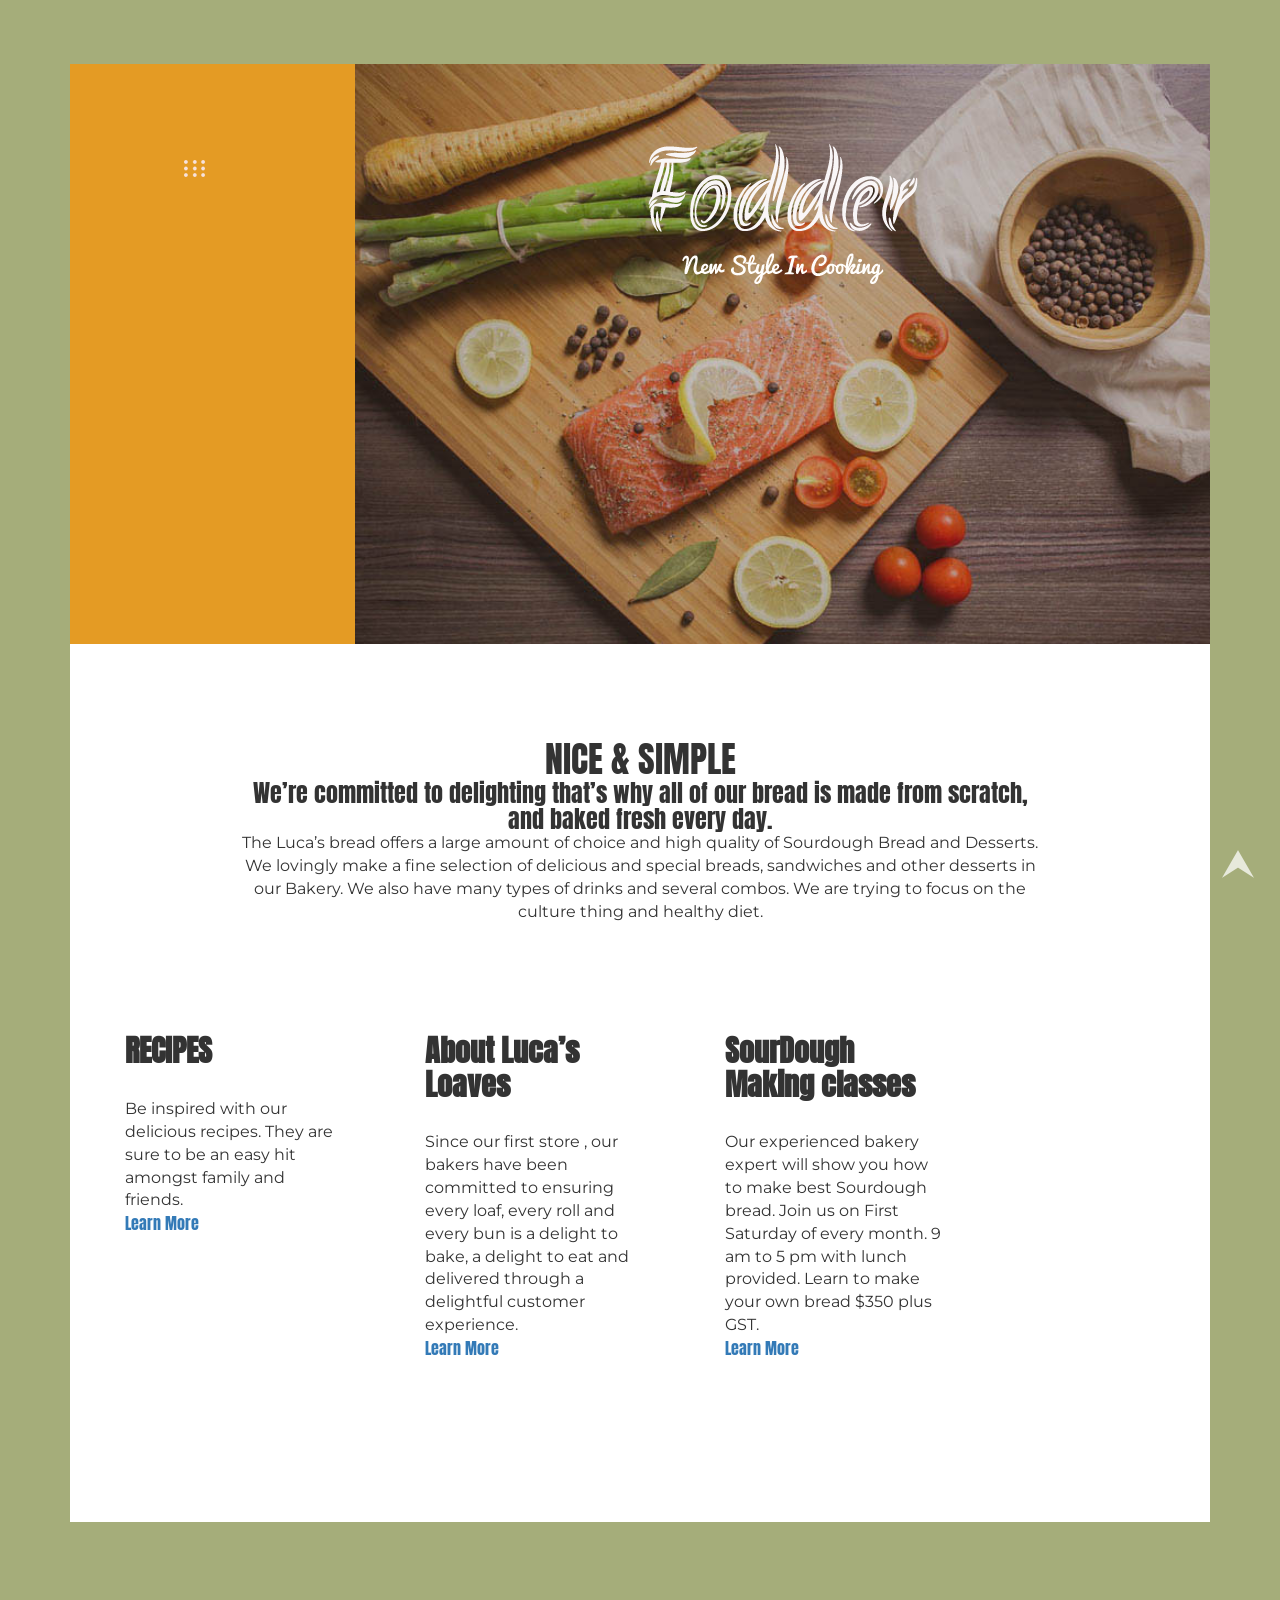
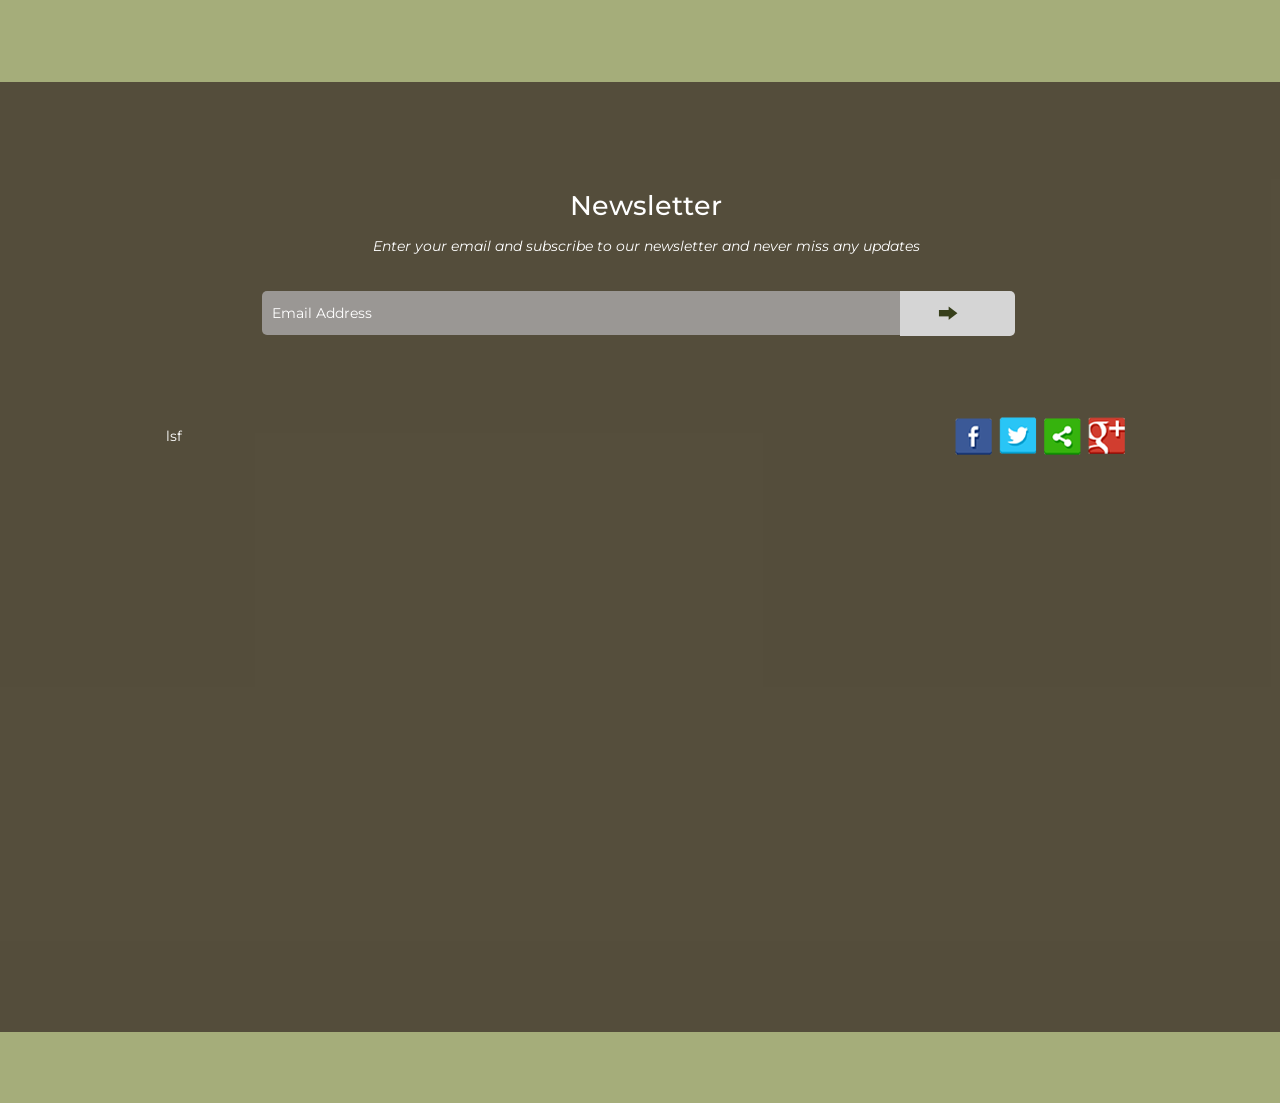
<file: index.html>
<!DOCTYPE html>
<html>
<head>
<title>Home</title>
<!-- for-mobile-apps -->
<meta name="viewport" content="width=device-width, initial-scale=1">
<meta http-equiv="Content-Type" content="text/html; charset=utf-8" />
<meta name="keywords" content="Fodder Responsive web template, Bootstrap Web Templates, Flat Web Templates, Android Compatible web template, 
Smartphone Compatible web template, free webdesigns for Nokia, Samsung, LG, SonyErricsson, Motorola web design" />
<script type="application/x-javascript"> addEventListener("load", function() { setTimeout(hideURLbar, 0); }, false);
		function hideURLbar(){ window.scrollTo(0,1); } </script>
<!-- //for-mobile-apps -->
<link href="css/bootstrap.css" rel="stylesheet" type="text/css" media="all" />
<link href="css/style.css" rel="stylesheet" type="text/css" media="all" />
<!-- js -->
<script src="js/jquery-1.11.1.min.js"></script>
<!-- //js -->
<link rel="stylesheet" href="css/chocolat.css" type="text/css" media="screen">
<!-- FlexSlider -->
<link rel="stylesheet" href="css/flexslider.css" type="text/css" media="screen" />
<script defer src="js/jquery.flexslider.js"></script>
<script type="text/javascript">
$(window).load(function(){
  $('.flexslider').flexslider({
	animation: "slide",
	start: function(slider){
	  $('body').removeClass('loading');
	}
  });
});
</script>
<!-- //FlexSlider -->
<!-- start-smoth-scrolling -->
<script type="text/javascript" src="js/move-top.js"></script>
<script type="text/javascript" src="js/easing.js"></script>
<script type="text/javascript">
	jQuery(document).ready(function($) {
		$(".scroll").click(function(event){		
			event.preventDefault();
			$('html,body').animate({scrollTop:$(this.hash).offset().top},1000);
		});
	});
</script>
<!-- start-smoth-scrolling -->
<link href='http://fonts.useso.com/css?family=Montserrat:400,700' rel='stylesheet' type='text/css'>
<link href='http://fonts.useso.com/css?family=Anton' rel='stylesheet' type='text/css'>
<link href='http://fonts.useso.com/css?family=Pacifico' rel='stylesheet' type='text/css'>
</head>
	
<body>
<!-- banner-body -->
	<div class="banner-body">
		<div class="container">
			<!-- banner -->
				<div class="banner">
					<div class="col-md-3 banner-left">
						 <ul class="menu">
							<li class="item1"><a href="#"><img class="arrow-img" src="images/menu.png" alt=""/></a>
								<ul class="cute">
									<li><a href="index.html" class="active">Home</a></li>
									<li><a href="aboutus.html">About Us</a></li>
									<li><a href="upload.php">Careers</a></li>
									<li><a href="orderonline.php">Orderonline</a></li>
									<li><a href="contactus.html">Contact us</a></li>
									<li><a href="crud4.php">Membership registration</a></li>
								</ul>
							</li>
						</ul>
					</div>
					<div class="col-md-9 banner-right">
						<a href="index.html"><img src="images/logo.png" alt=" " /></a>
					</div>
					<div class="clearfix"> </div>
				</div>
					<!--initiate accordion-->
					<script type="text/javascript">
						$(function() {
							var menu_ul = $('.menu > li > ul'),
								   menu_a  = $('.menu > li > a');
							menu_ul.hide();
							menu_a.click(function(e) {
								e.preventDefault();
								if(!$(this).hasClass('active')) {
									menu_a.removeClass('active');
									menu_ul.filter(':visible').slideUp('normal');
									$(this).addClass('active').next().stop(true,true).slideDown('normal');
								} else {
									$(this).removeClass('active');
									$(this).next().stop(true,true).slideUp('normal');
								}
							});
						
						});
					</script>
			<!-- //banner -->
			
			<div class="wrapper">
				<div id="welcome" class="container">
					<div class="title">
						<h1>NICE & SIMPLE</h1>
							<h3>We’re committed to delighting 
								that’s why all of our bread is made from scratch, and baked fresh every day.</n>
							</h3>
							<p>The Luca’s bread offers a large amount of choice and high quality of Sourdough Bread and Desserts.
								 We lovingly make a fine selection of delicious and special breads, sandwiches and other desserts 
								 in our Bakery. We also have many types of drinks and several combos. We are trying to focus 
								 on the culture thing and healthy diet.</p>
						
					</div>
					
				</div>
				<div id="three-column" class="container">
					<div><span class="arrow-down"></span></div>
					<div id="tbox1">
						<div class="title">
							<h2>RECIPES
								 </h2>
						</div>
						<p>Be inspired with our delicious recipes. They are sure to be an easy hit amongst family and friends.
							
							</p>
						<a href="#" class="button">Learn More</a> </div>
					<div id="tbox2">
						<div class="title">
							<h2>About Luca’s Loaves 
								</h2>
						</div>
						<p>  Since our first store , our bakers have been committed to ensuring every loaf, every roll and every bun is a delight to bake,
							 a delight to eat and delivered through a delightful customer experience.
							</p>
						<a href="#" class="button">Learn More</a> </div>
					<div id="tbox3">
						<div class="title">
							<h2>SourDough Making classes</h2>
						</div>
						<p>Our experienced bakery expert will show you how to make best Sourdough bread. 
							Join us on  First Saturday of every month.
							9 am to 5 pm with lunch provided. Learn to make your own bread $350 plus GST.  </p>
						<a href="#" class="button">Learn More</a> </div>
				</div>
		
						
				<!--script-->
					<script src="js/jquery.chocolat.js"></script>		
					<!--light-box-files -->
					<script type="text/javascript">
					$(function() {
								$('.img-top a').Chocolat({overlayColor:'#000',leftImg:'images/leftw.gif',rightImg:'images/rightw.gif',closeImg:'images/closew.gif'});
							});
					</script>
							</div>
						</div>
					<!-- //menu -->
					<!-- reserve -->
						
					<!-- //reserve -->
					<!-- contact -->
						<div id="contact" class="contact">
							<iframe src="" frameborder="0" style="border:0" allowfullscreen=""></iframe>
							<div class="map-color">
							</div>
							<div class="map-grids">
								
								<div class="inp-form">
									
								</div>
								<h4>Newsletter</h4>
								<p>Enter your email and subscribe to our newsletter and never miss any updates</p>
								<div class="mail-sub">
									<form>
										<input type="email" value="Email Address" onfocus="this.value = '';" onblur="if (this.value == '') {this.value = 'Email Address';}" required="">
										<input type="submit" value="">
										<div class="clearfix"> </div>
									</form>
								</div>
								<div class="footer">
									<div class="footer-left">
										<p>lsf<a target="_blank" href=""></a></p>
									</div>
									<div class="footer-right">
										<ul>
											<li><a href="#" class="facebook"> </a></li>
											<li><a href="#" class="twitter"> </a></li>
											<li><a href="#" class="p"> </a></li>
											<li><a href="#" class="g"> </a></li>
										</ul>
									</div>
									<div class="clearfix"> </div>
								</div>
							</div>
						</div>
					<!-- //contact -->
				</div>
			<!-- //about -->
			
		</div>
	</div>
<!-- //banner-body -->
<!-- here stars scrolling icon -->
	<script type="text/javascript">
		$(document).ready(function() {
			/*
				var defaults = {
				containerID: 'toTop', // fading element id
				containerHoverID: 'toTopHover', // fading element hover id
				scrollSpeed: 1200,
				easingType: 'linear' 
				};
			*/
								
			$().UItoTop({ easingType: 'easeOutQuart' });
								
			});
	</script>
<!-- //here ends scrolling icon -->
</body>
</html>
</file>
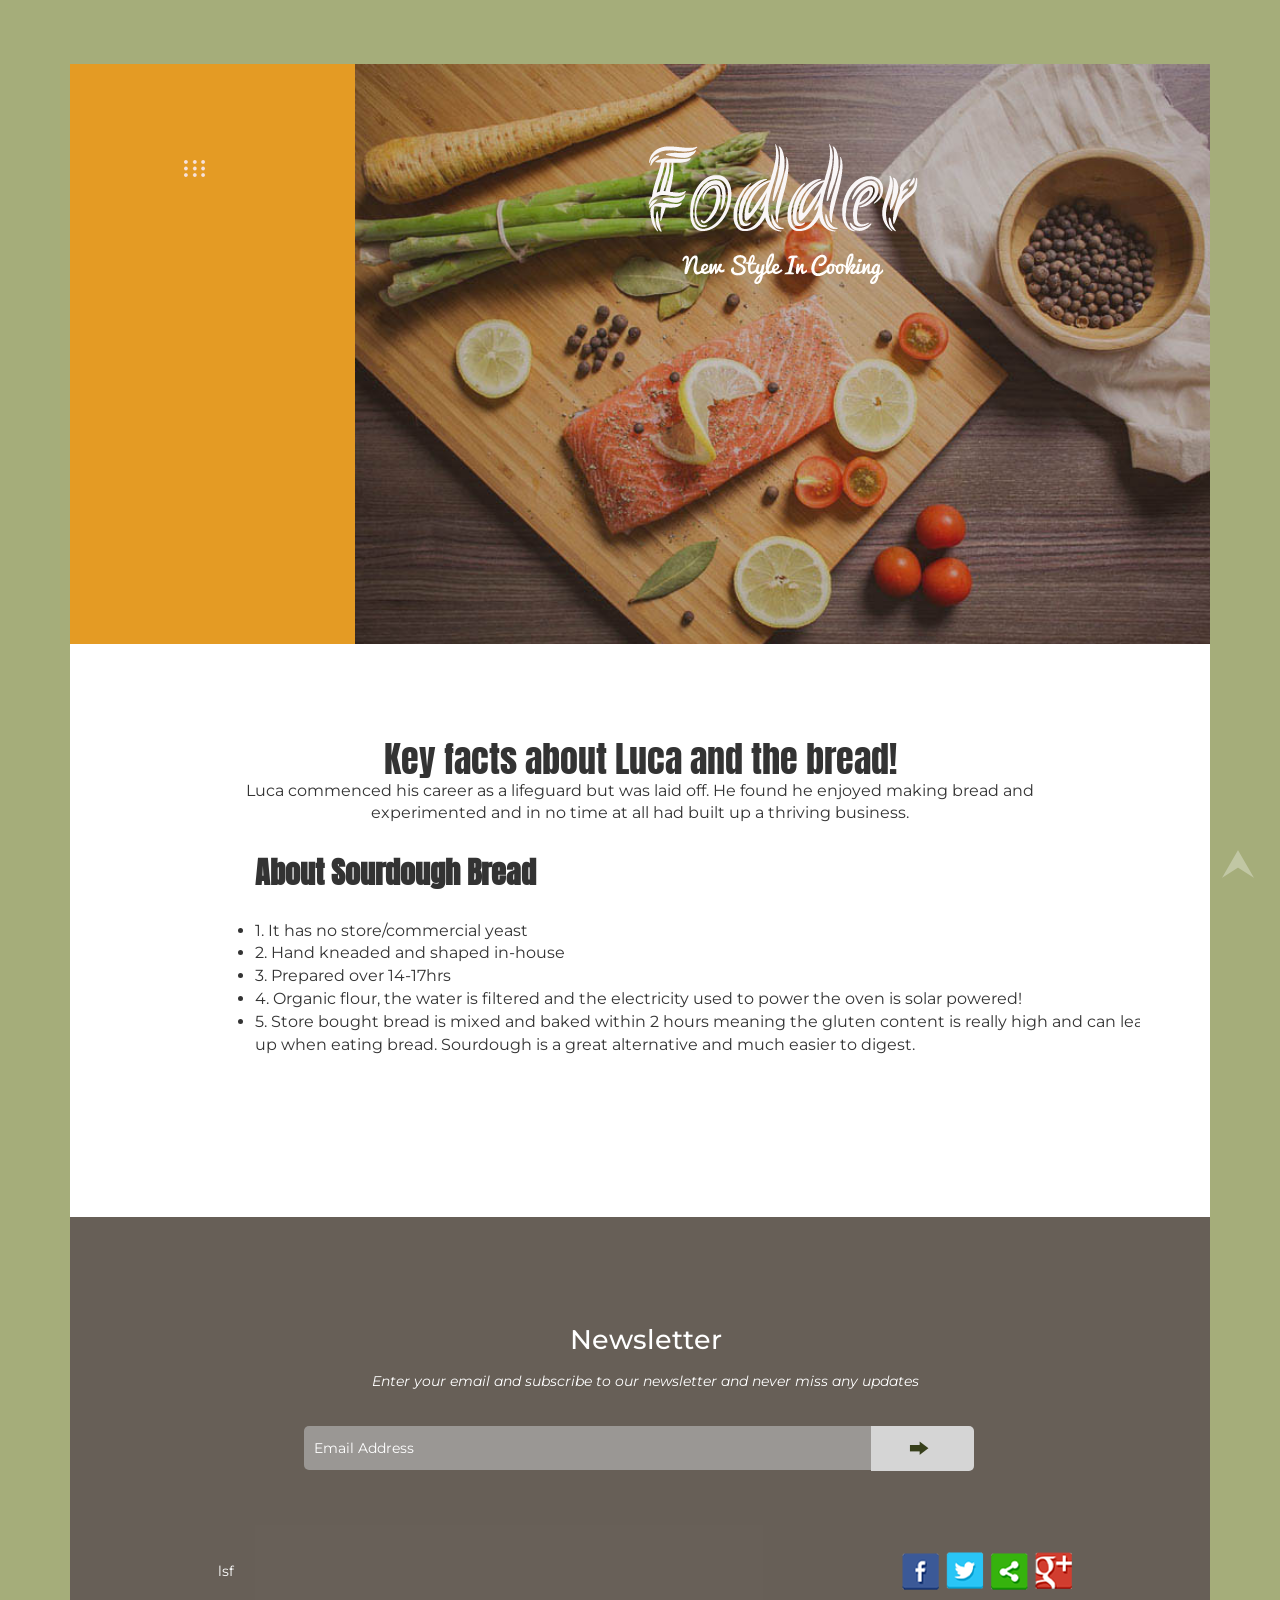
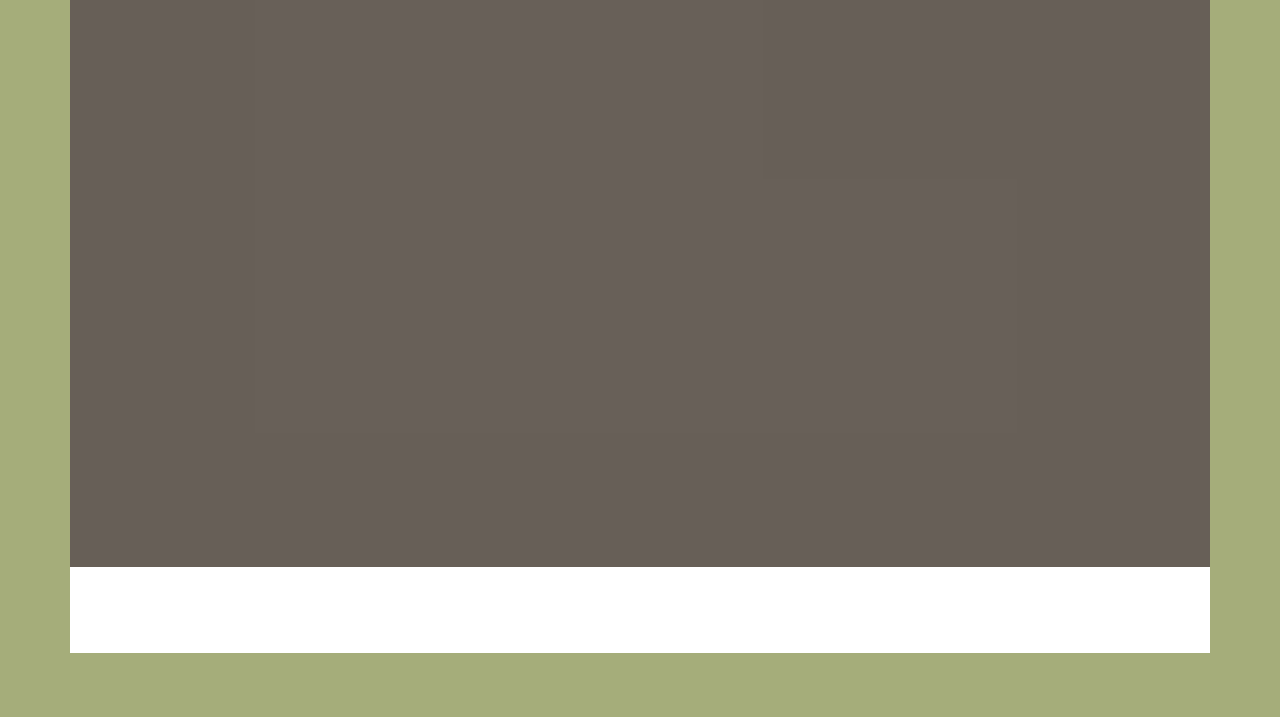
<file: aboutus.html>
<!DOCTYPE html>
<html>
<head>
<title>Home</title>
<!-- for-mobile-apps -->
<meta name="viewport" content="width=device-width, initial-scale=1">
<meta http-equiv="Content-Type" content="text/html; charset=utf-8" />
<meta name="keywords" content="Fodder Responsive web template, Bootstrap Web Templates, Flat Web Templates, Android Compatible web template, 
Smartphone Compatible web template, free webdesigns for Nokia, Samsung, LG, SonyErricsson, Motorola web design" />
<script type="application/x-javascript"> addEventListener("load", function() { setTimeout(hideURLbar, 0); }, false);
		function hideURLbar(){ window.scrollTo(0,1); } </script>
<!-- //for-mobile-apps -->
<link href="css/bootstrap.css" rel="stylesheet" type="text/css" media="all" />
<link href="css/style.css" rel="stylesheet" type="text/css" media="all" />
<!-- js -->
<script src="js/jquery-1.11.1.min.js"></script>
<!-- //js -->
<link rel="stylesheet" href="css/chocolat.css" type="text/css" media="screen">
<!-- FlexSlider -->
<link rel="stylesheet" href="css/flexslider.css" type="text/css" media="screen" />
<script defer src="js/jquery.flexslider.js"></script>
<script type="text/javascript">
$(window).load(function(){
  $('.flexslider').flexslider({
	animation: "slide",
	start: function(slider){
	  $('body').removeClass('loading');
	}
  });
});
</script>
<!-- //FlexSlider -->
<!-- start-smoth-scrolling -->
<script type="text/javascript" src="js/move-top.js"></script>
<script type="text/javascript" src="js/easing.js"></script>
<script type="text/javascript">
	jQuery(document).ready(function($) {
		$(".scroll").click(function(event){		
			event.preventDefault();
			$('html,body').animate({scrollTop:$(this.hash).offset().top},1000);
		});
	});
</script>
<!-- start-smoth-scrolling -->
<link href='http://fonts.useso.com/css?family=Montserrat:400,700' rel='stylesheet' type='text/css'>
<link href='http://fonts.useso.com/css?family=Anton' rel='stylesheet' type='text/css'>
<link href='http://fonts.useso.com/css?family=Pacifico' rel='stylesheet' type='text/css'>
</head>
	
<body>
<!-- banner-body -->
	<div class="banner-body">
		<div class="container">
			<!-- banner -->
				<div class="banner">
					<div class="col-md-3 banner-left">
						 <ul class="menu">
							<li class="item1"><a href="#"><img class="arrow-img" src="images/menu.png" alt=""/></a>
								<ul class="cute">
									<li><a href="index.html">Home</a></li>
									<li><a href="aboutus.html" class="active">About Us</a></li>
									<li><a href="upload.php">Careers</a></li>
									<li><a href="orderonline.php">Orderonline</a></li>
									<li><a href="contactus.html">Contactus</a></li>
									<li><a href="crud4.php">Membership registration</a></li>
								</ul>
							</li>
						</ul>
					</div>
					<div class="col-md-9 banner-right">
						<a href="index.html"><img src="images/logo.png" alt=" " /></a>
					</div>
					<div class="clearfix"> </div>
				</div>
					<!--initiate accordion-->
					<script type="text/javascript">
						$(function() {
							var menu_ul = $('.menu > li > ul'),
								   menu_a  = $('.menu > li > a');
							menu_ul.hide();
							menu_a.click(function(e) {
								e.preventDefault();
								if(!$(this).hasClass('active')) {
									menu_a.removeClass('active');
									menu_ul.filter(':visible').slideUp('normal');
									$(this).addClass('active').next().stop(true,true).slideDown('normal');
								} else {
									$(this).removeClass('active');
									$(this).next().stop(true,true).slideUp('normal');
								}
							});
						
						});
					</script>
			<!-- //banner -->
			
			<div class="wrapper">
				<div id="welcome" class="container">
					<div class="title">
						<h1>Key facts about Luca and the bread!</h1>
							
							<p>Luca commenced his career as a lifeguard but was laid off.
								 He found he enjoyed making bread and experimented and in
								  no time at all had built up a thriving business.</p>
					</div>
					<div id="three-column" class="container">
					   
							<div class="title">
								<h2>About Sourdough Bread</h2>
							
							<ul >
								<li >1. It has no store/commercial yeast</li>
								<li>2. Hand kneaded and shaped in-house</li>
								<li>3. Prepared over 14-17hrs</li>
								<li>4. Organic flour, the water is filtered and the electricity</n>
									 used to power the oven is solar powered!</li>
								<li>5. Store bought bread is mixed and baked within 2 hours meaning</n>
									 the gluten content is really high and can lead to someone feeling</n>
									clogged up when eating bread. Sourdough is a great alternative</n>
									and much easier to digest.</li>
								</ul>
							</div>
		
						
				<!--script-->
					<script src="js/jquery.chocolat.js"></script>		
					<!--light-box-files -->
					<script type="text/javascript">
					$(function() {
								$('.img-top a').Chocolat({overlayColor:'#000',leftImg:'images/leftw.gif',rightImg:'images/rightw.gif',closeImg:'images/closew.gif'});
							});
					</script>
							</div>
						</div>
					<!-- //menu -->
					<!-- reserve -->
						
					<!-- //reserve -->
					<!-- contact -->
						<div id="contact" class="contact">
							<iframe src="" frameborder="0" style="border:0" allowfullscreen=""></iframe>
							<div class="map-color">
							</div>
							<div class="map-grids">
								
								<div class="inp-form">
									
								</div>
								<h4>Newsletter</h4>
								<p>Enter your email and subscribe to our newsletter and never miss any updates</p>
								<div class="mail-sub">
									<form>
										<input type="email" value="Email Address" onfocus="this.value = '';" onblur="if (this.value == '') {this.value = 'Email Address';}" required="">
										<input type="submit" value="">
										<div class="clearfix"> </div>
									</form>
								</div>
								<div class="footer">
									<div class="footer-left">
										<p>lsf<a target="_blank" href=""></a></p>
									</div>
									<div class="footer-right">
										<ul>
											<li><a href="#" class="facebook"> </a></li>
											<li><a href="#" class="twitter"> </a></li>
											<li><a href="#" class="p"> </a></li>
											<li><a href="#" class="g"> </a></li>
										</ul>
									</div>
									<div class="clearfix"> </div>
								</div>
							</div>
						</div>
					<!-- //contact -->
				</div>
			<!-- //about -->
			
		</div>
	</div>
<!-- //banner-body -->
<!-- here stars scrolling icon -->
	<script type="text/javascript">
		$(document).ready(function() {
			/*
				var defaults = {
				containerID: 'toTop', // fading element id
				containerHoverID: 'toTopHover', // fading element hover id
				scrollSpeed: 1200,
				easingType: 'linear' 
				};
			*/
								
			$().UItoTop({ easingType: 'easeOutQuart' });
								
			});
	</script>
<!-- //here ends scrolling icon -->
</body>
</html>
</file>
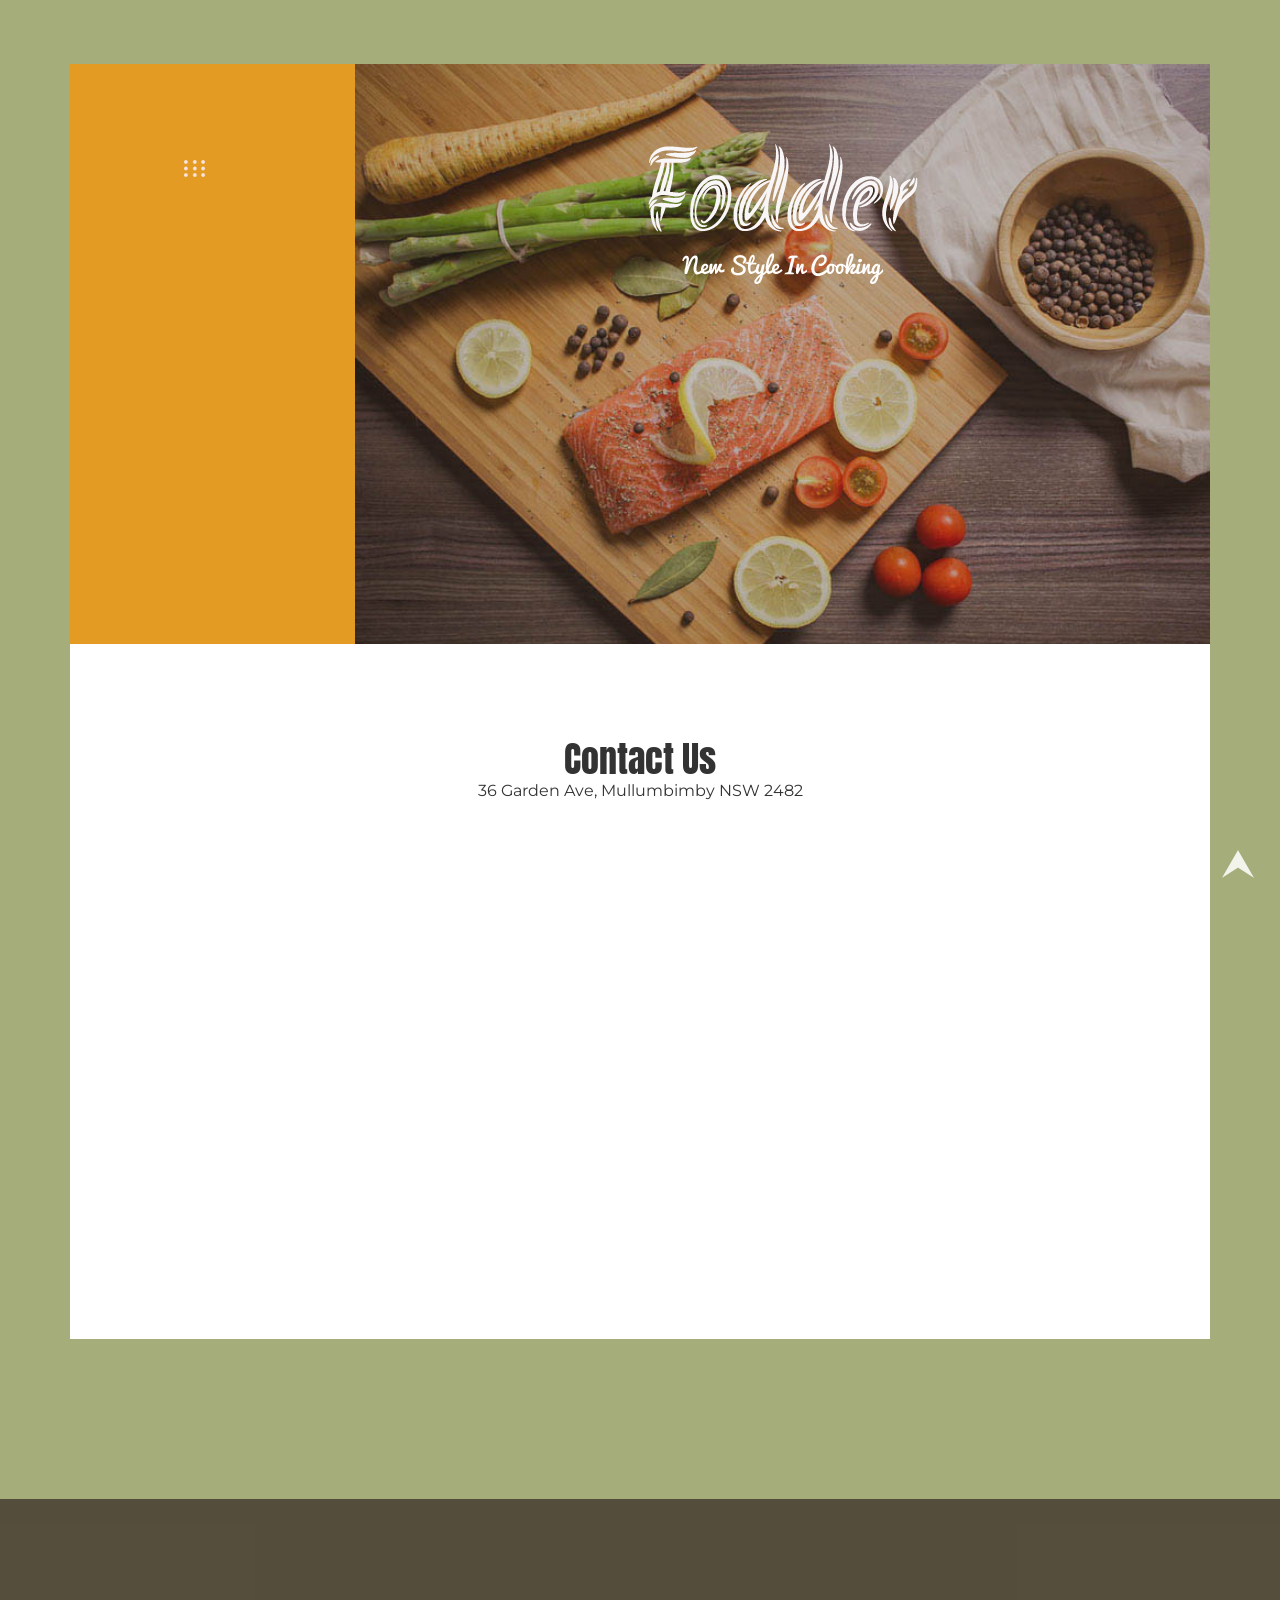
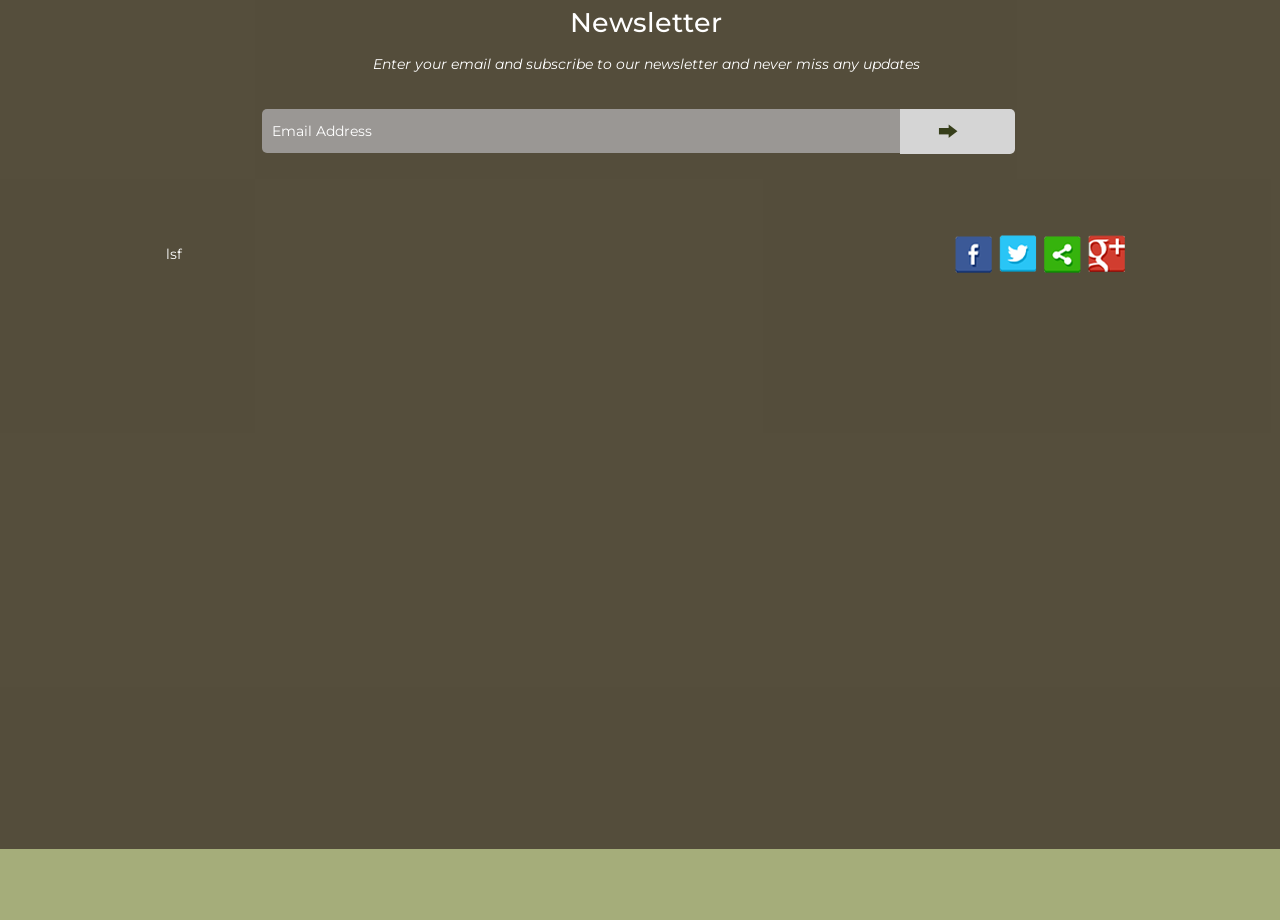
<file: contactus.html>
<!DOCTYPE html>
<html>
<head>
<title>Home</title>
<!-- for-mobile-apps -->
<meta name="viewport" content="width=device-width, initial-scale=1">
<meta http-equiv="Content-Type" content="text/html; charset=utf-8" />
<meta name="keywords" content="Fodder Responsive web template, Bootstrap Web Templates, Flat Web Templates, Android Compatible web template, 
Smartphone Compatible web template, free webdesigns for Nokia, Samsung, LG, SonyErricsson, Motorola web design" />
<script type="application/x-javascript"> addEventListener("load", function() { setTimeout(hideURLbar, 0); }, false);
		function hideURLbar(){ window.scrollTo(0,1); } </script>
<!-- //for-mobile-apps -->
<link href="css/bootstrap.css" rel="stylesheet" type="text/css" media="all" />
<link href="css/style.css" rel="stylesheet" type="text/css" media="all" />
<!-- js -->
<script src="js/jquery-1.11.1.min.js"></script>
<!-- //js -->
<link rel="stylesheet" href="css/chocolat.css" type="text/css" media="screen">
<!-- FlexSlider -->
<link rel="stylesheet" href="css/flexslider.css" type="text/css" media="screen" />
<script defer src="js/jquery.flexslider.js"></script>
<script type="text/javascript">
$(window).load(function(){
  $('.flexslider').flexslider({
	animation: "slide",
	start: function(slider){
	  $('body').removeClass('loading');
	}
  });
});
</script>
<!-- //FlexSlider -->
<!-- start-smoth-scrolling -->
<script type="text/javascript" src="js/move-top.js"></script>
<script type="text/javascript" src="js/easing.js"></script>
<script type="text/javascript">
	jQuery(document).ready(function($) {
		$(".scroll").click(function(event){		
			event.preventDefault();
			$('html,body').animate({scrollTop:$(this.hash).offset().top},1000);
		});
	});
</script>
<!-- start-smoth-scrolling -->
<link href='http://fonts.useso.com/css?family=Montserrat:400,700' rel='stylesheet' type='text/css'>
<link href='http://fonts.useso.com/css?family=Anton' rel='stylesheet' type='text/css'>
<link href='http://fonts.useso.com/css?family=Pacifico' rel='stylesheet' type='text/css'>
</head>
	
<body>
<!-- banner-body -->
	<div class="banner-body">
		<div class="container">
			<!-- banner -->
				<div class="banner">
					<div class="col-md-3 banner-left">
						 <ul class="menu">
							<li class="item1"><a href="#"><img class="arrow-img" src="images/menu.png" alt=""/></a>
								<ul class="cute">
									<li><a href="index.html">Home</a></li>
									<li><a href="aboutus.html">About Us</a></li>
									<li><a href="upload.php">Careers</a></li>
									<li><a href="orderonline.html">Orderonline</a></li>
									<li><a href="contactus.html" class="active">Contact us</a></li>
									<li><a href="crud4.php">Membership registration</a></li>
								</ul>
							</li>
						</ul>
					</div>
					<div class="col-md-9 banner-right">
						<a href="index.html"><img src="images/logo.png" alt=" " /></a>
					</div>
					<div class="clearfix"> </div>
				</div>
					<!--initiate accordion-->
					<script type="text/javascript">
						$(function() {
							var menu_ul = $('.menu > li > ul'),
								   menu_a  = $('.menu > li > a');
							menu_ul.hide();
							menu_a.click(function(e) {
								e.preventDefault();
								if(!$(this).hasClass('active')) {
									menu_a.removeClass('active');
									menu_ul.filter(':visible').slideUp('normal');
									$(this).addClass('active').next().stop(true,true).slideDown('normal');
								} else {
									$(this).removeClass('active');
									$(this).next().stop(true,true).slideUp('normal');
								}
							});
						
						});
					</script>
			<!-- //banner -->
			
			<div class="wrapper">
				<div id="welcome" class="container">
					<div class="title">
						<h1>Contact Us</h1>
							
							<p>36 Garden Ave, Mullumbimby NSW 2482 </p>
							<iframe src="https://map.baidu.com/@13537405,3461432,13z" width="600" height="450" frameborder="0" style="border:0;" allowfullscreen="" aria-hidden="false" tabindex="0"></iframe>
						</div>
						</div>
		
						
				<!--script-->
					<script src="js/jquery.chocolat.js"></script>		
					<!--light-box-files -->
					<script type="text/javascript">
					$(function() {
								$('.img-top a').Chocolat({overlayColor:'#000',leftImg:'images/leftw.gif',rightImg:'images/rightw.gif',closeImg:'images/closew.gif'});
							});
					</script>
							</div>
						</div>
					<!-- //menu -->
					<!-- reserve -->
						
					<!-- //reserve -->
					<!-- contact -->
						<div id="contact" class="contact">
							<iframe src="" frameborder="0" style="border:0" allowfullscreen=""></iframe>
							<div class="map-color">
							</div>
							<div class="map-grids">
								
								<div class="inp-form">
									
								</div>
								<h4>Newsletter</h4>
								<p>Enter your email and subscribe to our newsletter and never miss any updates</p>
								<div class="mail-sub">
									<form>
										<input type="email" value="Email Address" onfocus="this.value = '';" onblur="if (this.value == '') {this.value = 'Email Address';}" required="">
										<input type="submit" value="">
										<div class="clearfix"> </div>
									</form>
								</div>
								<div class="footer">
									<div class="footer-left">
										<p>lsf<a target="_blank" href=""></a></p>
									</div>
									<div class="footer-right">
										<ul>
											<li><a href="#" class="facebook"> </a></li>
											<li><a href="#" class="twitter"> </a></li>
											<li><a href="#" class="p"> </a></li>
											<li><a href="#" class="g"> </a></li>
										</ul>
									</div>
									<div class="clearfix"> </div>
								</div>
							</div>
						</div>
					<!-- //contact -->
				</div>
			<!-- //about -->
			
		</div>
	</div>
<!-- //banner-body -->
<!-- here stars scrolling icon -->
	<script type="text/javascript">
		$(document).ready(function() {
			/*
				var defaults = {
				containerID: 'toTop', // fading element id
				containerHoverID: 'toTopHover', // fading element hover id
				scrollSpeed: 1200,
				easingType: 'linear' 
				};
			*/
								
			$().UItoTop({ easingType: 'easeOutQuart' });
								
			});
	</script>
<!-- //here ends scrolling icon -->
</body>
</html>
</file>
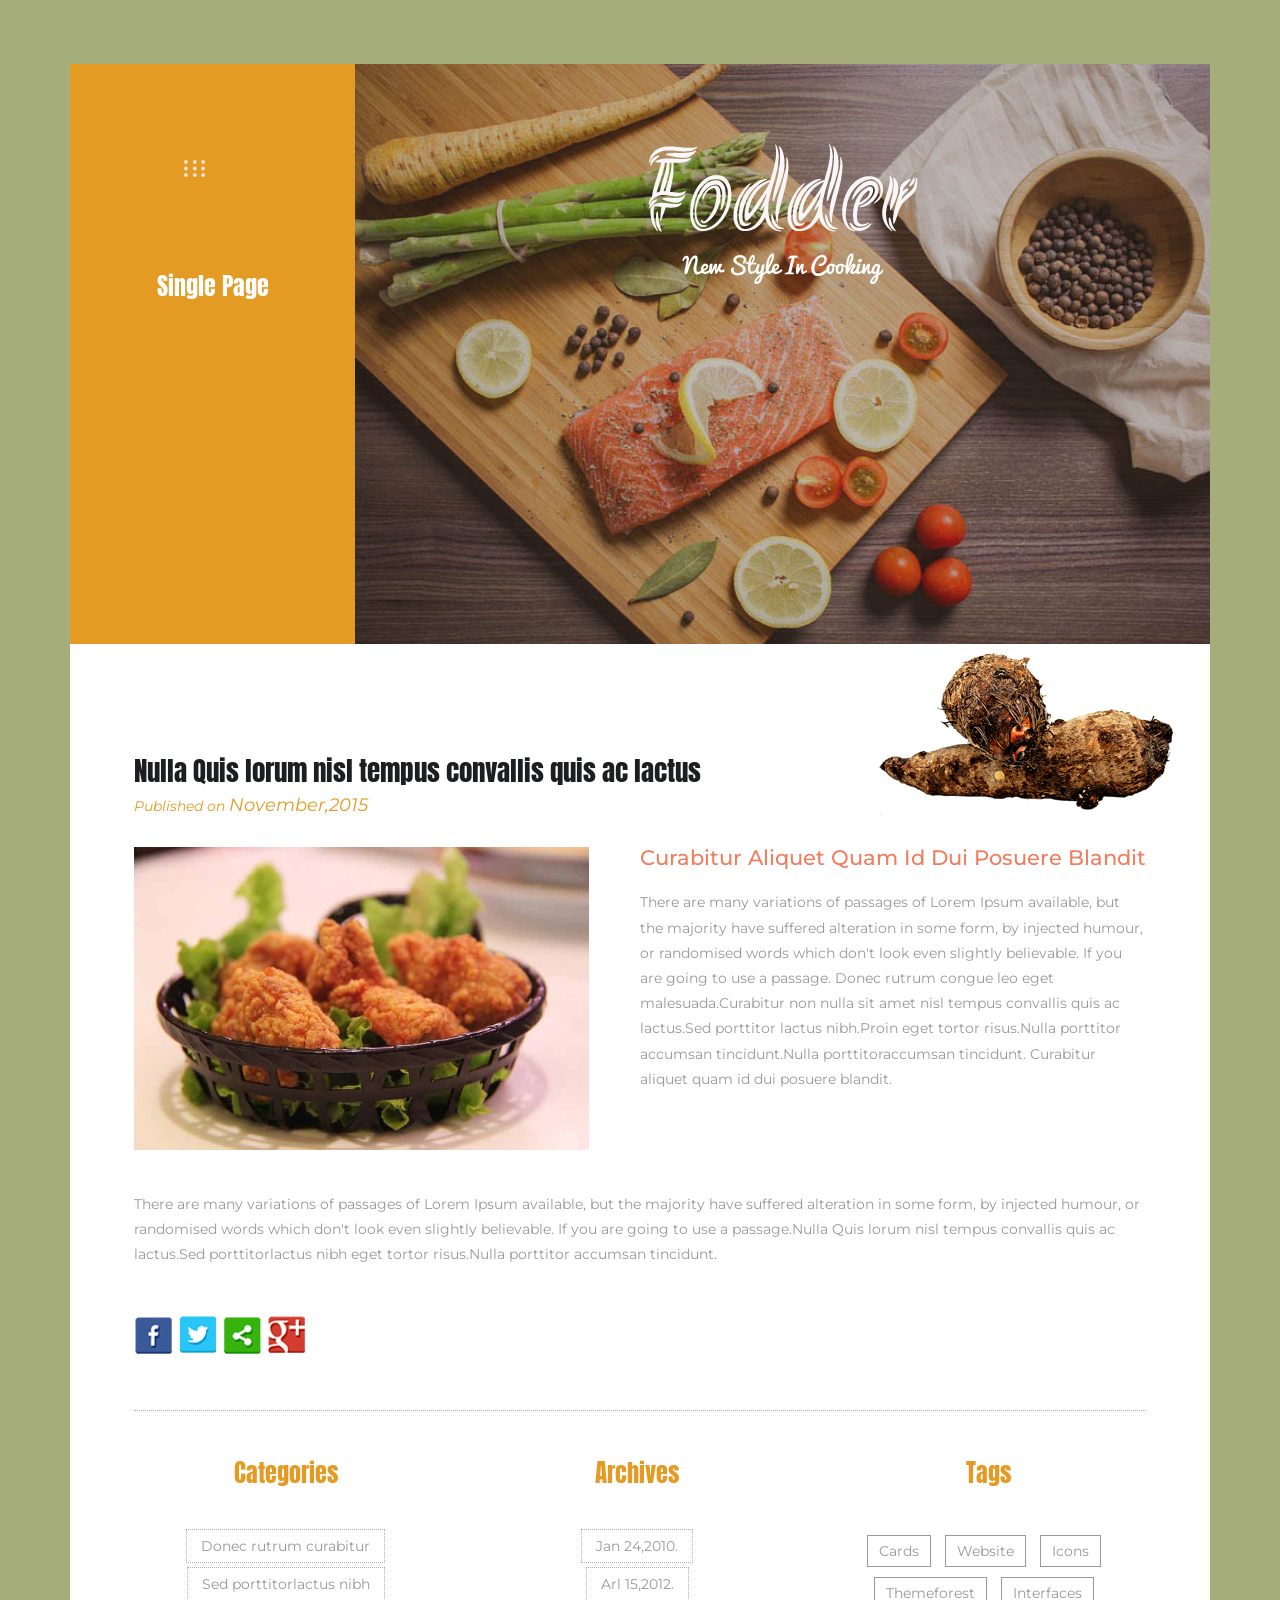
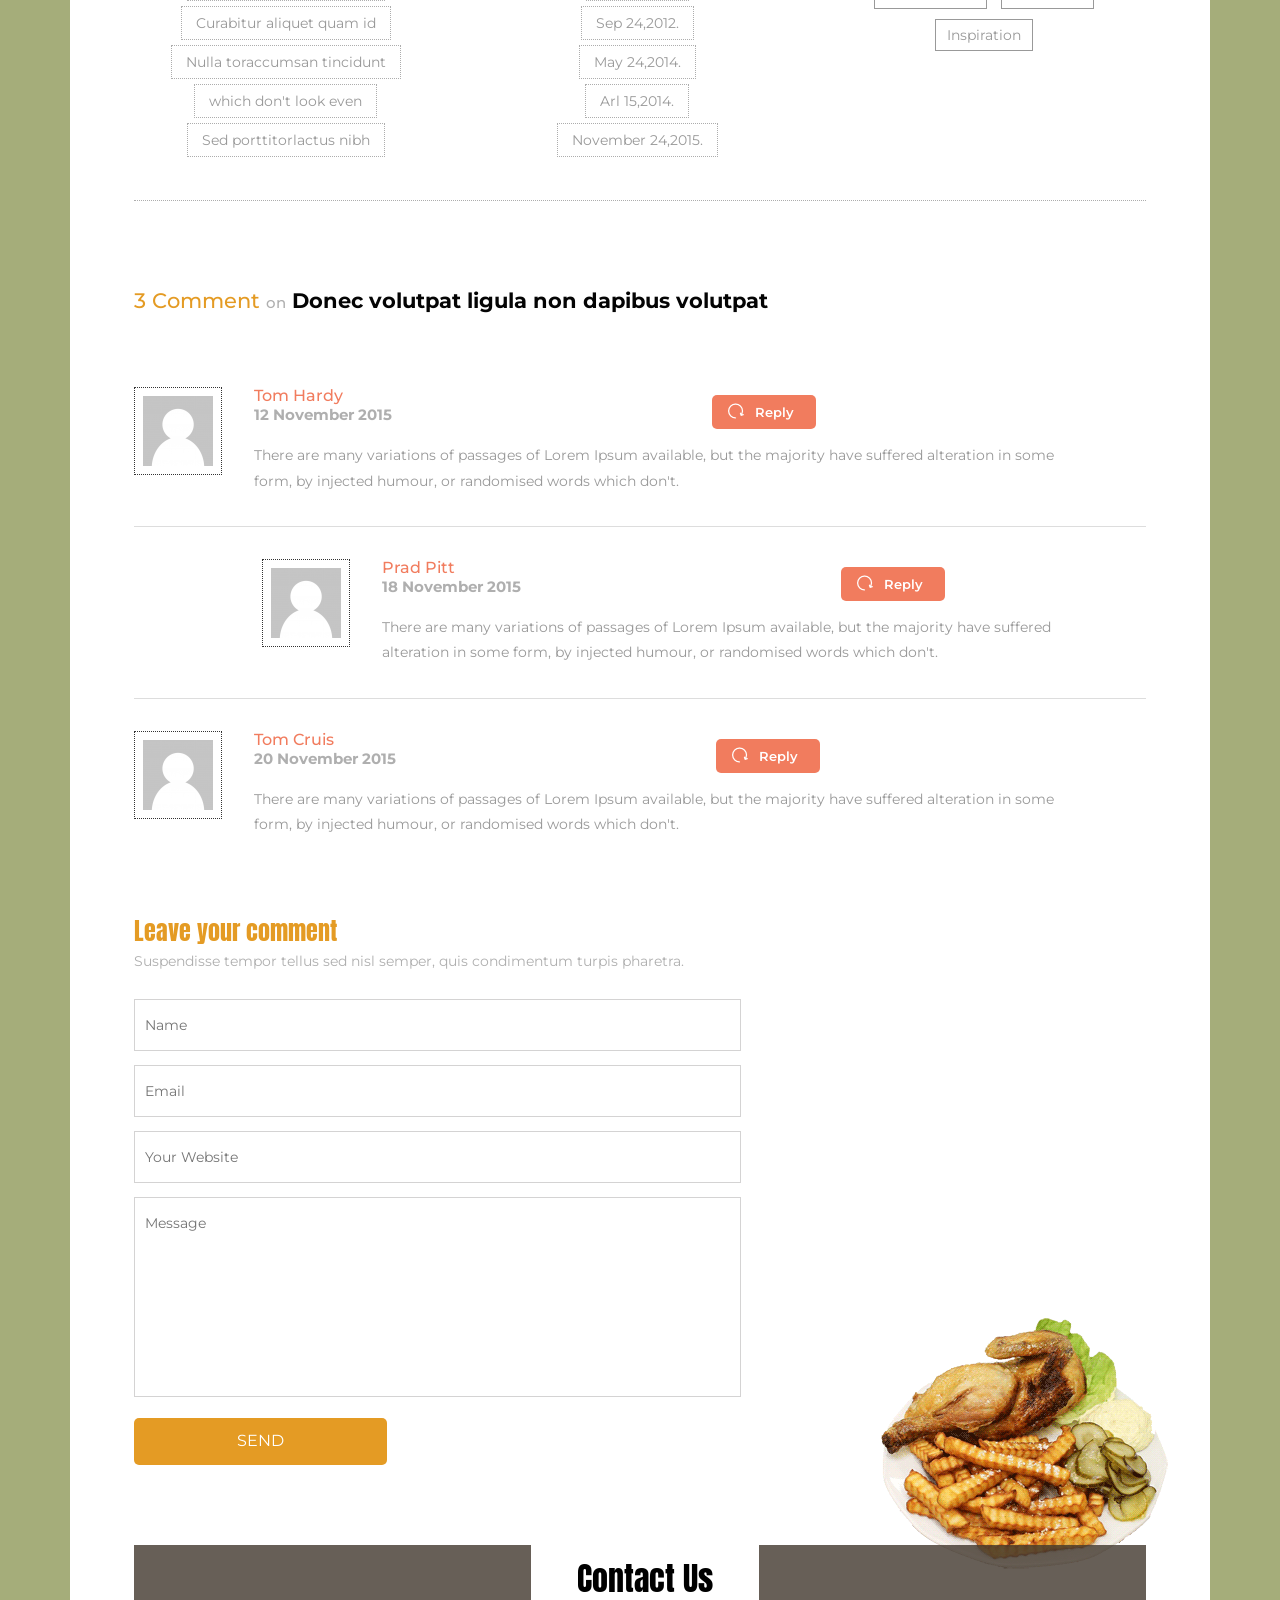
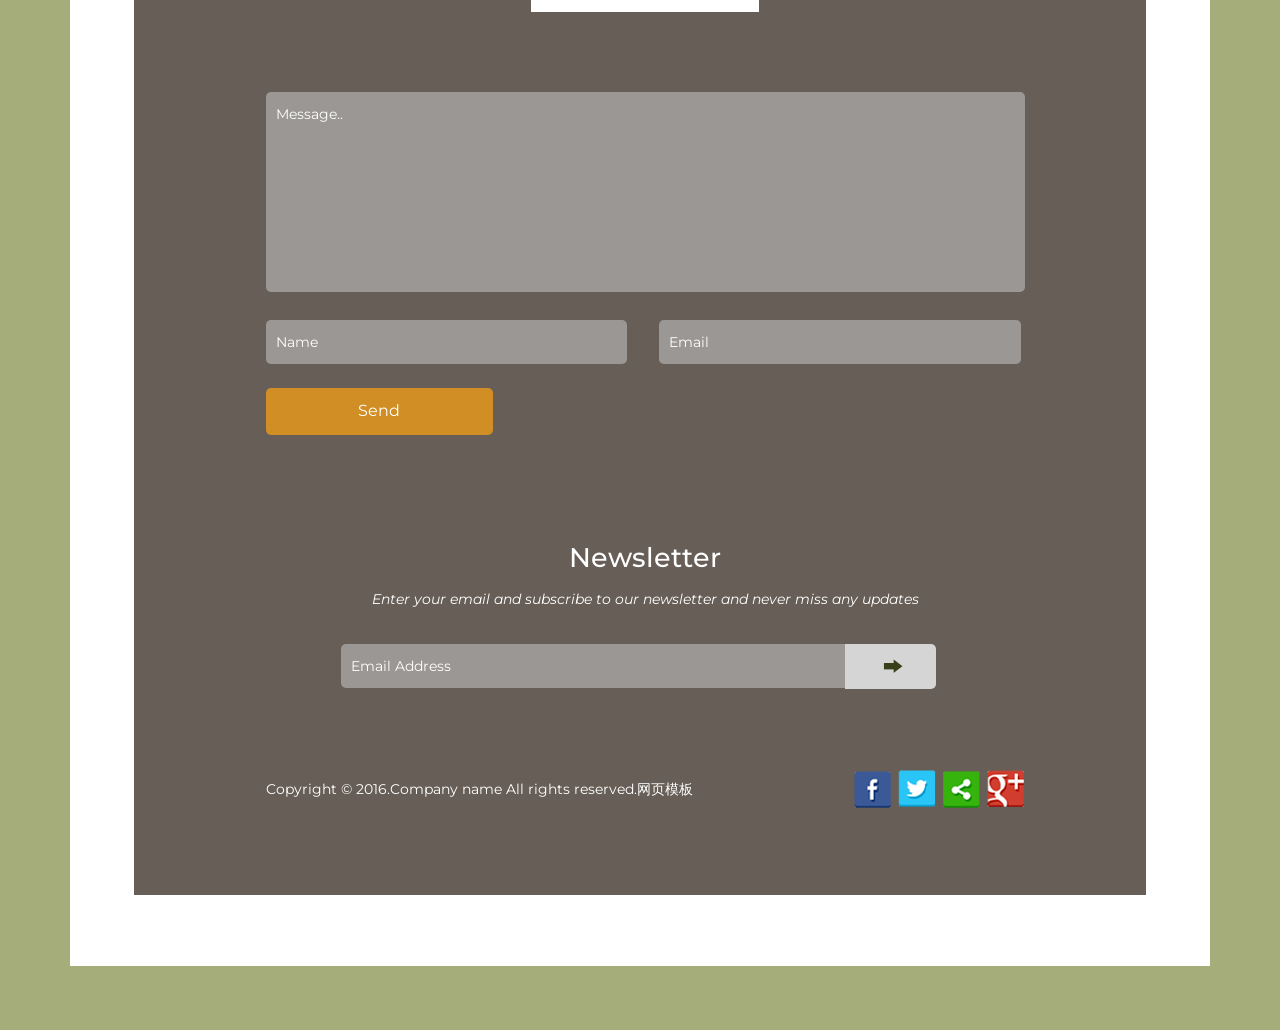
<file: single.html>
<!DOCTYPE html>
<html>
<head>
<title>Single</title>
<!-- for-mobile-apps -->
<meta name="viewport" content="width=device-width, initial-scale=1">
<meta http-equiv="Content-Type" content="text/html; charset=utf-8" />
<meta name="keywords" content="Fodder Responsive web template, Bootstrap Web Templates, Flat Web Templates, Android Compatible web template, 
Smartphone Compatible web template, free webdesigns for Nokia, Samsung, LG, SonyErricsson, Motorola web design" />
<script type="application/x-javascript"> addEventListener("load", function() { setTimeout(hideURLbar, 0); }, false);
		function hideURLbar(){ window.scrollTo(0,1); } </script>
<!-- //for-mobile-apps -->
<link href="css/bootstrap.css" rel="stylesheet" type="text/css" media="all" />
<link href="css/style.css" rel="stylesheet" type="text/css" media="all" />
<!-- js -->
<script src="js/jquery-1.11.1.min.js"></script>
<!-- //js -->
<!-- start-smoth-scrolling -->
<script type="text/javascript" src="js/move-top.js"></script>
<script type="text/javascript" src="js/easing.js"></script>
<script type="text/javascript">
	jQuery(document).ready(function($) {
		$(".scroll").click(function(event){		
			event.preventDefault();
			$('html,body').animate({scrollTop:$(this.hash).offset().top},1000);
		});
	});
</script>
<!-- start-smoth-scrolling -->
<link href='http://fonts.useso.com/css?family=Montserrat:400,700' rel='stylesheet' type='text/css'>
<link href='http://fonts.useso.com/css?family=Anton' rel='stylesheet' type='text/css'>
<link href='http://fonts.useso.com/css?family=Pacifico' rel='stylesheet' type='text/css'>
</head>
	
<body>
<!-- banner-body -->
	<div class="banner-body">
		<div class="container">
			<!-- banner -->
				<div class="banner">
					<div class="col-md-3 banner-left">
						<ul class="menu">
							<li class="item1"><a href="#"><img class="arrow-img" src="images/menu.png" alt=""/></a>
								<ul class="cute">
									<li><a href="index.html">Home</a></li>
									<li><a href="services.html">Services</a></li>
									<li><a href="index.html">Menu</a></li>
									<li><a href="index.html">About Us</a></li>
									<li><a href="codes.html">Short Codes</a></li>
									<li><a href="blog.html">Blog</a></li>
									<li><a href="#contact" class="scroll">Contact</a></li>
								</ul>
							</li>
						</ul>
						<h2 class="ind1">Single Page</h2>
					</div>
					<div class="col-md-9 banner-right">
						<a href="index.html"><img src="images/logo.png" alt=" " /></a>
					</div>
					<div class="clearfix"> </div>
				</div>
					<!--initiate accordion-->
					<script type="text/javascript">
						$(function() {
							var menu_ul = $('.menu > li > ul'),
								   menu_a  = $('.menu > li > a');
							menu_ul.hide();
							menu_a.click(function(e) {
								e.preventDefault();
								if(!$(this).hasClass('active')) {
									menu_a.removeClass('active');
									menu_ul.filter(':visible').slideUp('normal');
									$(this).addClass('active').next().stop(true,true).slideDown('normal');
								} else {
									$(this).removeClass('active');
									$(this).next().stop(true,true).slideUp('normal');
								}
							});
						
						});
					</script>
			<!-- //banner -->
			<!-- services -->
				<div class="about services">
					<!-- single -->
					<div class="single">
						<h3>Nulla Quis lorum nisl tempus convallis quis ac lactus</h3>
						<div class="single-left">
							<p>Published on <span>November,2015</span></p>
							<img src="images/6-.jpg" alt=" " class="img-responsive" />
						</div>
						<div class="single-right">
							<h4>Curabitur aliquet quam id dui posuere blandit</h4>
							<p><span>There are many variations of passages of Lorem Ipsum available,
							but the majority have suffered alteration in some form, 
							by injected humour, or randomised words which don't look even slightly believable.
							If you are going to use a passage.
							Donec rutrum congue leo eget malesuada.Curabitur non nulla sit amet
							nisl tempus convallis quis ac lactus.Sed porttitor lactus nibh.Proin
							eget tortor risus.Nulla porttitor accumsan tincidunt.Nulla
							porttitoraccumsan tincidunt.
							Curabitur aliquet quam id dui posuere blandit.</span></p>
						</div>
						<div class="clearfix"> </div>
						<p class="tortor">There are many variations of passages of Lorem Ipsum available,
							but the majority have suffered alteration in some form, by injected humour,
							or randomised words which don't look even slightly believable. If you are going
							to use a passage.Nulla Quis lorum nisl tempus convallis quis ac lactus.Sed porttitorlactus nibh
							eget tortor risus.Nulla porttitor accumsan tincidunt.</p>
						<div class="footer-right single-footer">
							<ul>
								<li><a href="#" class="facebook"> </a></li>
								<li><a href="#" class="twitter"> </a></li>
								<li><a href="#" class="p"> </a></li>
								<li><a href="#" class="g"> </a></li>
							</ul>
						</div>
						<div class="tags-cate">
							<div class="cat-grid">
								<h3><span>C</span>ategories</h3>
								<ul>
									<li><a href="#">Donec rutrum curabitur</a></li>
									<li><a href="#">Sed porttitorlactus nibh</a></li>
									<li><a href="#">Curabitur aliquet quam id</a></li>
									<li><a href="#">Nulla toraccumsan tincidunt</a></li>
									<li><a href="#">which don't look even</a></li>
									<li><a href="#">Sed porttitorlactus nibh</a></li>
								</ul>
							</div>
							<div class="cat-grid">
								<h3><span>A</span>rchives</h3>
								<ul>
									<li><a href="#">Jan 24,2010.</a></li>
									<li><a href="#">Arl 15,2012.</a></li>
									<li><a href="#">Sep 24,2012.</a></li>
									<li><a href="#">May 24,2014.</a></li>
									<li><a href="#">Arl 15,2014.</a></li>
									<li><a href="#">November 24,2015.</a></li>
								</ul>
							</div>
							<div class="cat-grid">
								<h3><span>T</span>ags</h3>
								<div class="top-social-icons">
										<a href="#">Cards</a>
										<a href="#">Website</a>
										<a href="#">Icons</a>
									<div class="clearfix"> </div>
										<a href="#">Themeforest</a>
										<a href="#">Interfaces</a>
									<div class="clearfix"> </div>
										<a href="#">Inspiration</a>
									<div class="clearfix"> </div>
								</div>
							</div>
							<div class="clearfix"> </div>
						</div>
						<div class="three-com">
							<h3>3 Comment <span>on</span> <label>Donec volutpat ligula non dapibus volutpat</label></h3>
							<div class="tom-grid">
								<div class="tom">
									<img src="images/co.png" alt=" " />
								</div>
								<div class="tom-right">
									<div class="Hardy">
										<h4>Tom Hardy</h4>
										<p><label>12 November 2015</label></p>
									</div>
									<div class="reply">
										<a href="#">Reply</a>
									</div>
									<div class="clearfix"> </div>
									<p class="lorem">There are many variations of passages of Lorem Ipsum available,
									but the majority have suffered alteration in some form, by injected humour, 
									or randomised words which don't.</p>
								</div>
								<div class="clearfix"> </div>
							</div>
							<div class="tom-grid humour">
								<div class="tom">
									<img src="images/co.png" alt=" " />
								</div>
								<div class="tom-right">
									<div class="Hardy">
										<h4>Prad Pitt</h4>
										<p><label>18 November 2015</label></p>
									</div>
									<div class="reply">
										<a href="#">Reply</a>
									</div>
									<div class="clearfix"> </div>
									<p class="lorem">There are many variations of passages of Lorem Ipsum available,
									but the majority have suffered alteration in some form, by injected humour, 
									or randomised words which don't.</p>
								</div>
								<div class="clearfix"> </div>
							</div>
							<div class="tom-grid">
								<div class="tom">
									<img src="images/co.png" alt=" " />
								</div>
								<div class="tom-right">
									<div class="Hardy">
										<h4>Tom Cruis</h4>
										<p><label>20 November 2015</label></p>
									</div>
									<div class="reply">
										<a href="#">Reply</a>
									</div>
									<div class="clearfix"> </div>
									<p class="lorem">There are many variations of passages of Lorem Ipsum available,
									but the majority have suffered alteration in some form, by injected humour, 
									or randomised words which don't.</p>
								</div>
								<div class="clearfix"> </div>
							</div>
						</div>
						<div class="leave-comment">
							<h4>Leave your comment</h4>
							<p>Suspendisse tempor tellus sed nisl semper, quis condimentum turpis pharetra.</p>
							<form>
								<input type="text" placeholder="Name" required=" ">			           					   
								<input type="text" placeholder="Email" required=" ">
								<input type="text" placeholder="Your Website" required=" ">
								<textarea placeholder="Message" required=" "></textarea>
								<input type="submit" value="SEND">
								<div class="clearfix"> </div>
							</form>
						</div>
					</div>
				<!-- //single -->
				<!-- contact -->
					<div id="contact" class="contact ser">
						<iframe src="" frameborder="0" style="border:0" allowfullscreen=""></iframe>
						<div class="map-color">
						</div>
						<div class="map-grids">
							<h3>Contact Us</h3>
							<div class="inp-form">
								<form>
									<textarea value="Message:" onfocus="this.value = '';" onblur="if (this.value == '') {this.value = 'Message';}" required="">Message..</textarea>
									<input type="text" value="Name" onfocus="this.value = '';" onblur="if (this.value == '') {this.value = 'Name';}" required="">
									<input type="email" value="Email" onfocus="this.value = '';" onblur="if (this.value == '') {this.value = 'Email';}" required="">
									<input type="submit" value="Send">
								</form>
							</div>
							<h4>Newsletter</h4>
							<p>Enter your email and subscribe to our newsletter and never miss any updates</p>
							<div class="mail-sub">
								<form>
									<input type="email" value="Email Address" onfocus="this.value = '';" onblur="if (this.value == '') {this.value = 'Email Address';}" required="">
									<input type="submit" value="">
									<div class="clearfix"> </div>
								</form>
							</div>
							<div class="footer">
								<div class="footer-left">
									<p>Copyright &copy; 2016.Company name All rights reserved.<a target="_blank" href="http://sc.chinaz.com/moban/">&#x7F51;&#x9875;&#x6A21;&#x677F;</a></p>
								</div>
								<div class="footer-right">
									<ul>
										<li><a href="#" class="facebook"> </a></li>
										<li><a href="#" class="twitter"> </a></li>
										<li><a href="#" class="p"> </a></li>
										<li><a href="#" class="g"> </a></li>
									</ul>
								</div>
								<div class="clearfix"> </div>
							</div>
						</div>
					</div>
				<!-- //contact -->
				</div>
			<!-- //services -->
		</div>
	</div>
<!-- //banner-body -->
<!-- here stars scrolling icon -->
	<script type="text/javascript">
		$(document).ready(function() {
			/*
				var defaults = {
				containerID: 'toTop', // fading element id
				containerHoverID: 'toTopHover', // fading element hover id
				scrollSpeed: 1200,
				easingType: 'linear' 
				};
			*/
								
			$().UItoTop({ easingType: 'easeOutQuart' });
								
			});
	</script>
<!-- //here ends scrolling icon -->
</body>
</html>
</file>
<file: css/style.css>
html, body{
    font-size: 100%;
	background:	#fff;
	font-family: 'Montserrat', sans-serif;
}
p{
	margin:0;
}
h1,h2,h3,h4,h5,h6,a{
	font-family: 'Anton', sans-serif;
	margin:0;
}
ul,label{
	margin:0;
	padding:0;
}
body a:hover{
	text-decoration:none;
}
/*-- banner-body --*/
.banner-body{
	padding:6em 0;
	background:#a5ad7a;
}
/*-- //banner-body --*/
/*-- banner --*/
.banner-left,.banner-right{
	padding:0;
}
.banner-left{
	height: 580px;
    background: #E49B24;
}
.menu {
	width: auto;
    padding: 0;
    margin: 0;
    list-style: none;
}
.menu > li > a {
	width:30%;
    line-height: 7.5em;
    text-indent: 1.2em;
    display: block;
    position: relative;
    color: #3e3f3f;
    font-size: 15px;
    text-decoration: none;
    font-weight: 800;
    background: #e49b24;
}
.banner-left h2{
	font-size: 1.5em;
    color: #fff;
    margin: 2em 0 0;
    text-align: center;
}
ul.cute li{
	list-style-type:none;
	margin:0 0 .5em;
}
.menu ul li a {
    width: 100%;
    display: block;
    position: relative;
    color: #f7e2dd;
    text-decoration: none;
    line-height: 1.8em;
    text-indent: 1.2em;
    text-transform: uppercase;
    letter-spacing: .5px;
    font-weight: 100;
	font-size: 1em;
}
.menu ul li a:hover,.menu ul li a.active{
	color:#fff;
}
.menu ul.kid-menu li a{
	border-bottom: none;
}
li.item1 {
    padding: 3em 0 0 6em;
}
.banner-right{
	background:url(../images/banner.jpg) no-repeat 0px 0px;
	background-size:cover;
	-webkit-background-size:cover;
	-moz-background-size:cover;
	-o-background-size:cover;
	-ms-background-size:cover;
	min-height:580px;
}
.banner-right a{
	display: block;
    text-align: center;
    padding: 5em 0 0;
    width: 35%;
    margin: 0 auto;
}
/*-- //banner --*/
/*-- banner-bottom --*/
.banner-bottom{
	padding:4em;
	background:#373f1b;
}
.banner-bottom-left1{
	float:left;
	width:45%;
}
.banner-bottom-left1 h4{
	color: #9fac6f;
    margin: 2.3em 0 0;
    line-height: 1.8em;
    font-size: 1.1em;
    font-family: 'Pacifico', cursive;
}
.banner-bottom-left2{
	float:right;
	width:50%;
}
.banner-bottom-right h5{
	color: #fff;
    margin:2em 0 0;
    line-height: 1.8em;
    font-size: 1.3em;
    font-family: 'Pacifico', cursive;
	position:relative;
}
.banner-bottom-right h5:before{
	content: '';
    background: url(../images/2.png) no-repeat 0px 0px;
    display: block;
    height: 23px;
    width: 28px;
    position: absolute;
    top: 22%;
    left: 18%;
}
.banner-bottom-right{
	text-align: center;
}
.banner-bottom-right p{
	color: #9fac6f;
    font-size: 14px;
    margin:0 auto;
    line-height: 1.8em;
    width: 50%;
}
/*-- //banner-bottom --*/
/*-- about --*/
.about{
	padding:4em;
	background:#fff;
}
.figure:after{
	content: '';
    position: absolute;
    top: -33%;
    right: -6%;
    background: url(../images/6.png) no-repeat 0px 0px;
    display: block;
    width: 240px;
    height: 246px;
}
.figure:before{
	content: '';
    position: absolute;
    bottom: -710%;
    left: -12%;
    background: url(../images/10.png) no-repeat 0px 0px;
    display: block;
    width:465px;
    height: 356px;
}
.figure{
	text-align:center;
	position:relative;
}
.about-main{
	padding:0 5em 5em;
	background:#f17c5e;
	position:relative;
}
.about-main h3,.menu1 h3,.book_table h3,.map-grids h3{
	text-align: center;
    color: #000;
    font-size: 2em;
    margin: 0 auto;
    padding: .5em 0em;
    background: #fff;
    width: 30%;
}
.about-main:before{
	background: url(../images/7.png) no-repeat 0px 0px;
    display: block;
    height: 129px;
    width: 66px;
    content: '';
    position: absolute;
    top:35%;
    left:0%;
}
.about-main:after{
	background: url(../images/8.png) no-repeat 0px 0px;
    display: block;
    height: 131px;
    width: 78px;
    content: '';
    position: absolute;
    top:78%;
    right:0%;
}
.cook{
	text-align:center;
	margin: 3em 0 0;
}
.cook img{
	margin:0 auto;
}
fieldset legend{
	width: 18%;
	color:#f8f2ee;
	margin:2em 0 0;
	font-size:1.5em;
	position:relative;
	text-align:center;
	font-family: 'Montserrat', sans-serif;
	border-bottom: none;
}
fieldset{
	padding: 1.5em 0em 2em 2em;
    color: #f8f2ee;
    font-size: 14px;
    line-height: 1.8em;
    width: 68%;
    position: relative;
    margin: 4em auto 0;
    border: 2px solid #000;
}
fieldset:before{
	background: url(../images/9.png) no-repeat 0px 0px;
    display: block;
    height: 104px;
    width: 149px;
    content: '';
    position: absolute;
    top: 25%;
    left: 32%;
}
.mnu1{
	padding:0 5em 5em;
	background:#373f1b;
	margin:17em 0 0;
}
.garlic{
	position:relative;
}
.garlic p{
	font-size:14px;
	color:#fff;
	margin:0;
	text-align:center;
}
.garlic:before{
	background: url(../images/11.png) no-repeat 0px 0px;
    display: block;
    height:250px;
    width:268px;
    content: '';
    position: absolute;
	top: 425%;
    right: -5%;
}
/*-- //about --*/
/*--gallery--*/
/******** SAP ************/
.sap_tabs{
	clear:both;
}
.tab_box{
	background:#fd926d;
	padding: 2em;
}
.top1{
	margin-top: 2%;
}
.resp-tabs-list {
    list-style: none;
    padding:3em 0 3em;
    margin: 0 auto;
    text-align: center;
}
.resp-tab-item{
	color:#989E81;
    font-size: 0.9em;
    cursor: pointer;
    padding: 6px 25px;
    display: inline-block;
    margin: 0;
    text-align: center;
    list-style: none;
    outline: none;
    -webkit-transition: all 0.3s ease-out;
    -moz-transition: all 0.3s ease-out;
    -ms-transition: all 0.3s ease-out;
    -o-transition: all 0.3s ease-out;
    transition: all 0.3s ease-out;
    text-transform: uppercase;
	margin: 0 0.5em 0;
}
.resp-tab-active,li.resp-tab-item:hover{
	text-shadow: none;
	color: #fff;
}
.resp-tabs-container {
	padding: 0px;
	clear: left;
	
}
h2.resp-accordion {
	cursor: pointer;
	padding: 5px;
	display: none;
}
.resp-tab-content {
	display: none;
}
.resp-content-active, .resp-accordion-active {
   display: block;
}

.tab_img{
	padding:1em 0em;
	display: inline-block;
	width: 100%;
}
.img-top {	
	position: relative;
}
.img-top img {
    margin: 0 auto;
	width: 95%;
	padding: .5em 0 0;
}
.img-top h4{
	font-size: 1.1em;
    color: #807973;
    padding: 0.8em 0;
	text-align:center;
	background:#fff;
	text-transform:uppercase;
	font-family: 'Montserrat', sans-serif;
}
.img-top1{
	background:#fff;
}
/*--//gallery--*/
/*-- reserve --*/
.reserve{
	padding:5em 0;
	position:relative;
}
.tabe{
	text-align:center;
	position:relative;
}
.reserve:before{
	background: url(../images/12.png) no-repeat 0px 0px;
    display: block;
    height:272px;
    width:159px;
    content: '';
    position: absolute;
	top: -6%;
    left: -7%;
}
.book_table{
	background:url(../images/10.jpg) no-repeat 0px 0px;
	background-size:cover;
	-webkit-background-size:cover;
	-moz-background-size:cover;
	-o-background-size:cover;
	-ms-background-size:cover;
	min-height:633px;
}
.menu1 {
    position: relative;
}
.book_table form{
	margin:4em auto 0;
	width:70%;
}
.book_table input[type="text"],select,.book_table input[type="email"],.book_table input[type="date"],.book_table textarea,.book_table input[type="time"]{
	outline:none;
	padding:12px 10px;
	width:47.66%;
	background:#5b4f46;
	font-size:14px;
	color:#fff;
	border:none;
	border-radius: 5px;
	-webkit-border-radius: 5px;
	-moz-border-radius: 5px;
	-o-border-radius: 5px;
	-ms-border-radius: 5px;
}
.book_table input[type="time"]{
	line-height: 17px;
    padding: 11px 10px;
    margin: 0 0 0 2em;
}
.book_table textarea{
	width:100% !important;
	margin:1.5em 0;
	resize:none;
	min-height:150px;
}
.book_table input[type="email"]{
	float:left;
	width: 47.66%;
	margin:1.5em 0;
}
.section_room{
	float:right;
	width: 47.66%;
	margin:1.5em 0;
}
.section_room select{
	width:100% !important;
}
.book_table input[type="text"]:nth-child(2){
	margin:0 0 0em 2em;
}
.book_table input[type="submit"]{
	background:#fff;
	padding: 10px 0px;
	width:30%;
	margin:0 auto;
	color:#999;
	font-size:1em;
	outline:none;
	border:none;
	border-radius:5px;
	transition:.5s all;
	-webkit-transition:.5s all;
	-moz-transition:.5s all;
	-o-transition:.5s all;
	-ms-transition:.5s all;
}
.book_table input[type="submit"]:hover{
	background:#373f1b;
	color:#fff;
}
.tabe:before {
    background: url(../images/15.png) no-repeat 0px 0px;
    display: block;
    height: 242px;
    width: 240px;
    content: '';
    position: absolute;
    top: 366%;
    right: -6.5%;
}
.tabe:after {
    background: url(../images/16.png) no-repeat 0px 0px;
    display: block;
    height: 375px;
    width:402px;
    content: '';
    position: absolute;
    top: 390%;
    left: -8.5%;
}
/*-- //reserve --*/
/*-- contact --*/
.contact iframe, .map-color {
    width: 100%;
    min-height: 950px;
}
.map-color {
    position: absolute;
    top: 0%;
    left: 0%;
    background:rgba(63, 53, 43, 0.79);
}
.map-grids {
    position: absolute;
    top: 0%;
    left: 13%;
    width: 75%;
}
.contact{
	position:relative;
	margin: 10em 0 0;
}
.inp-form{
	margin:5em 0 0;
}
.inp-form textarea{
	width:100% !important;
	min-height:200px;
	resize:none;
	margin:0 0 1.5em;
}
.inp-form input[type="text"],.inp-form input[type="email"],.inp-form textarea{
	outline:none;
	padding:12px 10px;
	width:47.66%;
	background:#9A9794;
	font-size:14px;
	color:#fff;
	border:none;
	border-radius: 5px;
	-webkit-border-radius: 5px;
	-moz-border-radius: 5px;
	-o-border-radius: 5px;
	-ms-border-radius: 5px;
}
.inp-form input[type="email"]{
	margin:0 0 0 2em;
}
.inp-form input[type="submit"]{
	background: #D18E24;
    padding: 12px 0px;
    width: 30%;
    margin: 0 auto;
    color: #fff;
	font-size:1em;
	outline:none;
	border:none;
	border-radius:5px;
	transition:.5s all;
	-webkit-transition:.5s all;
	-moz-transition:.5s all;
	-o-transition:.5s all;
	-ms-transition:.5s all;
	margin:1.5em 0 0;
}
.inp-form input[type="submit"]:hover {
    background: #373f1b;
    color: #fff;
}
.map-grids h4{
	text-align:center;
	color:#fff;
	margin:4em 0 .5em;
	font-family: 'Montserrat', sans-serif;
	font-size:1.7em;
}
.map-grids p{
	font-size:14px;
	color:#fff;
	margin:0;
	line-height:1.8em;
	text-align:center;
	font-style:italic;
}
.mail-sub{
	margin:2em 0 0;
}
.mail-sub input[type="email"]{
	outline: none;
    padding: 12px 10px;
    width:83%;
    background: #9A9794;
    font-size: 14px;
    color: #fff;
    border: none;
    float: left;
    border-top-left-radius: 5px;
    border-bottom-left-radius: 5px;
}
.mail-sub input[type="submit"]{
	background: url(../images/17.png) no-repeat 38px 15px #D5D5D5;
    float: left;
    padding: 11px 0px;
    width: 15%;
    outline: none;
    border: none;
    border-top-right-radius: 5px;
    border-bottom-right-radius: 5px;
    transition: .5s all;
    -webkit-transition: .5s all;
    -moz-transition: .5s all;
    -o-transition: .5s all;
    -ms-transition: .5s all;
}
.mail-sub input[type="submit"]:hover{
	background: url(../images/17.png) no-repeat 38px 15px #fff;
}
.mail-sub form {
    width: 80%;
    margin: 0 auto;
}
/*-- //contact --*/
/*-- load-more --*/
#myList li{ 
	display:none;
	list-style-type:none;
	margin-bottom:3em;
}
#loadMore,#showLess {
	display: inline-block;
	cursor:pointer;
	padding: 10px 30px;
    background: #fff;
    font-size: 1em;
    color: #000;
    border-radius: 5px;
	font-family: 'Montserrat', sans-serif;
	transition: 0.5s all ease;
	-webkit-transition: 0.5s all ease;
	-moz-transition: 0.5s all ease;
	-o-transition: 0.5s all ease;
	-ms-transition: 0.5s all ease;
	margin-left: 1em;
}
#loadMore:hover {
    background:#f17c5e;
	color:#fff;
}
#showLess:hover {
    background:#E49B24;
	color:#fff;
}
.load_more{
	
}
/*-- //load-more --*/
/*-- footer --*/
.footer{
	margin:5em 0 0;
}
.footer-left{
	float:left;
}
.footer-right{
	float:right;
}
.footer-left p{
	font-size:14px;
	color:#fff;
	margin:.5em 0 0;
	font-style:normal;
}
.footer-left p a{
	color:#fff;
}
.footer-left p a:hover{
	color:#fff;
}
.footer-right ul li{
	display:inline-block;
}
.footer-right ul li a.facebook{
	background: url(../images/img-sp.png) no-repeat -11px -9px;
    display: block;
    width: 40px;
    height: 40px;
}
.footer-right ul li a.twitter{
	background: url(../images/img-sp.png) no-repeat -11px -53px;
    display: block;
    width: 40px;
    height: 40px;
}
.footer-right ul li a.p{
	background: url(../images/img-sp.png) no-repeat -11px -98px;
    display: block;
    width: 40px;
    height: 40px;
}
.footer-right ul li a.g{
	background: url(../images/img-sp.png) no-repeat -10px -142px;
    display: block;
    width: 40px;
    height: 40px;
}
/*-- //footer --*/
/*-- to-top --*/
#toTop {
	display: none;
	text-decoration: none;
	position: fixed;
	bottom: 20px;
	right: 2%;
	overflow: hidden;
	z-index: 999; 
	width: 32px;
	height: 32px;
	border: none;
	text-indent: 100%;
	background: url(../images/arrow.png) no-repeat 0px 0px;
}
#toTopHover {
	width: 32px;
	height: 32px;
	display: block;
	overflow: hidden;
	float: right;
	opacity: 0;
	-moz-opacity: 0;
	filter: alpha(opacity=0);
}
/*-- //to-top --*/
/*-- services --*/
.ser {
    margin: 0;
}
/*-- //services --*/
/*-- typo --*/
.short_codes{
	margin:0;
}
.typo,.blog-page{
	padding:3em 0 10em;
	position:relative;
}
h3.title,.services-grid h3,.services-overview h3{
	font-size:2em;
	color:#f17c5e;
	margin:0;
	text-align:center;
}
.typo:before{
	position:absolute;
	top: -.5%;
    right: -3%;
	background:url(../images/18.png) no-repeat 0px 0px;
	display:block;
	height:213px;
	width:200px;
	content:'';
}
.typo:after{
	position:absolute;
	bottom:-0.3%;
    left: -3%;
	background:url(../images/19.png) no-repeat 0px 0px;
	display:block;
	height:170px;
	width:300px;
	content:'';
}
/*--Typography--*/
.well {
    font-weight: 300;
    font-size: 14px;
}
.list-group-item {
    font-weight: 300;
    font-size: 14px;
}
li.list-group-item1 {
    font-size: 14px;
    font-weight: 300;
}
.typo p {
    margin: 0;
    font-size: 14px;
    font-weight: 300;
}
.show-grid [class^=col-] {
    background: #fff;
  text-align: center;
  margin-bottom: 10px;
  line-height: 2em;
  border: 10px solid #f0f0f0;
}
.show-grid [class*="col-"]:hover {
  background: #e0e0e0;
}
.grid_3{
	margin-bottom:2em;
}
.xs h3, h3.m_1{
	color:#000;
	font-size:1.7em;
	font-weight:300;
	margin-bottom: 1em;
}
.grid_3 p{
  color: #999;
  font-size: 0.85em;
  margin-bottom: 1em;
  font-weight: 300;
}
.grid_4{
	background:none;
	margin-top:50px;
}
.label {
  font-weight: 300 !important;
  border-radius:4px;
}  
.grid_5{
	background:none;
	padding:2em 0;
}
.grid_5 h3, .grid_5 h2, .grid_5 h1, .grid_5 h4, .grid_5 h5, h3.hdg, h3.bars {
	margin-bottom: 1em;
    color: #F26F62;
	font-family: 'Montserrat', sans-serif;
}
.table > thead > tr > th, .table > tbody > tr > th, .table > tfoot > tr > th, .table > thead > tr > td, .table > tbody > tr > td, .table > tfoot > tr > td {
  border-top: none !important;
}
.tab-content > .active {
  display: block;
  visibility: visible;
}
.pagination > .active > a, .pagination > .active > span, .pagination > .active > a:hover, .pagination > .active > span:hover, .pagination > .active > a:focus, .pagination > .active > span:focus {
  z-index: 0;
}
.badge-primary {
  background-color: #03a9f4;
}
.badge-success {
  background-color: #8bc34a;
}
.badge-warning {
  background-color: #ffc107;
}
.badge-danger {
  background-color: #e51c23;
}
.grid_3 p{
  line-height: 2em;
  color: #888;
  font-size: 0.9em;
  margin-bottom: 1em;
  font-weight: 300;
}
.bs-docs-example {
  margin: 1em 0;
}
section#tables  p {
 margin-top: 1em;
}
.tab-container .tab-content {
  border-radius: 0 2px 2px 2px;
  border: 1px solid #e0e0e0;
  padding: 16px;
  background-color: #ffffff;
}
.table td, .table>tbody>tr>td, .table>tbody>tr>th, .table>tfoot>tr>td, .table>tfoot>tr>th, .table>thead>tr>td, .table>thead>tr>th {
  padding: 15px!important;
}
.table > thead > tr > th, .table > tbody > tr > th, .table > tfoot > tr > th, .table > thead > tr > td, .table > tbody > tr > td, .table > tfoot > tr > td {
  font-size: 0.9em;
  color: #999;
  border-top: none !important;
}
.tab-content > .active {
  display: block;
  visibility: visible;
}
.label {
  font-weight: 300 !important;
}
.label {
  padding: 4px 6px;
  border: none;
  text-shadow: none;
}
.nav-tabs {
  margin-bottom: 1em;
}
.alert {
  font-size: 0.85em;
}
h1.t-button,h2.t-button,h3.t-button,h4.t-button,h5.t-button {
line-height:1.8em;
  margin-top:0.5em;
  margin-bottom: 0.5em;
}
li.list-group-item1 {
  line-height: 2.5em;
}
.input-group {
  margin-bottom: 20px;
  }
.in-gp-tl{
padding:0;
}
.in-gp-tb{
padding-right:0;
}
.list-group {
  margin-bottom: 48px;
}
 ol {
  margin-bottom: 44px;
}
h2.typoh2{
    margin: 0 0 10px;
}
@media (max-width:768px){
	.grid_5 {
		padding: 0 0 1em;
	}
	.grid_3 {
		margin-bottom: 0em;
	}
}
@media (max-width:640px){
	h1, .h1, h2, .h2, h3, .h3 {
		margin-top: 0px;
		margin-bottom: 0px;
	}
	.grid_5 h3, .grid_5 h2, .grid_5 h1, .grid_5 h4, .grid_5 h5, h3.hdg, h3.bars {
		margin-bottom: .5em;
	}
	.progress {
		height: 10px;
		margin-bottom: 10px;
	}
	ol.breadcrumb li,.grid_3 p,ul.list-group li,li.list-group-item1 {
		font-size: 14px;
	}
	.breadcrumb {
		margin-bottom: 10px;
	}
	.well {
		font-size: 14px;
		margin-bottom: 10px;
	}
	h2.typoh2 {
		font-size: 1.5em;
	}
}
@media (max-width:480px){
	.table h1 {
		font-size: 26px;
	}
	.table h2 {
		font-size: 23px;
	}
	.table h3 {
		font-size: 20px;
	}
	.label {
		font-size: 53%;
	}
	.alert,p {
		font-size: 14px;
	}
	.pagination {
		margin: 20px 0 0px;
	}
}
@media (max-width: 320px){
	.caption span {
		margin: 0 0 1.5em;
	}
	.grid_4 {
		margin-top: 18px;
	}
	h3.title {
		font-size: 1.6em;
	}
	.alert, p,ol.breadcrumb li, .grid_3 p,.well, ul.list-group li, li.list-group-item1,a.list-group-item {
		font-size: 13px;
	}
	.alert {
		padding: 10px;
		margin-bottom: 10px;
	}
	ul.pagination li a {
		font-size: 14px;
		padding: 5px 11px;
	}
	.list-group {
		margin-bottom: 10px;
	}
	.well {
		padding: 10px;
	}
	.nav > li > a {
		font-size: 14px;
	}
	table.table.table-striped,.table-bordered,.bs-docs-example {
		display: none;
	}
}
/*--//Typography --*/
/*-- //typo --*/
/*-- blog --*/
.blog-page-grids {
  margin-bottom: 3em;
}
.blog-page-grids-bot {
  float: left;
  width: 47%;
}
.blog-page-grids-bot1 {
  float: right;
  width: 50%;
}
.blog-page-grid {
  float: left;
}
.blog-page-grid h3,.single h3 {
  margin: 0;
  color: #1D1E1F;
  font-size:1.7em;
}
.blog-page-grid h3 a{
	color: #1D1E1F;
	text-decoration:none;
}
.blog-page-grid h3 a:hover{
	color:#E49B24;
	text-decoration:none;
}
.blog-page-grid p {
  color: #999;
  font-size: 14px;
  margin: 0;
  font-style: italic;
}
.blog-page-grid1 {
  float: right;
}
.blog-page-grid1 p {
  font-size: 1em;
  margin: 1.5em 0 0;
  color: #999;
}
.blog-page-grids-bot a img{
	padding:1em;
	border:1px solid #D6D4D4;
}
.blog-page-grids-bot1 p {
  color: #999;
  font-size: 14px;
  width:95%;
  margin: 0 0 3em;
  line-height: 1.8em;
}
.blog-pag:nth-child(2) {
  margin: 4em 0;
}
.blog-page-grids-bot1 h4{
	font-size: 1.5em;
    color:#A5AD7A;
    margin: 0 0 1em;
    text-transform: capitalize;
    font-family: 'Montserrat', sans-serif;
}
.blog-page-grid1 p a {
    color: #E49B24;
    text-decoration: none;
	font-family: 'Montserrat', sans-serif;
}
.blg-pg {
  margin: 4em 0 0;
}
.more a{
	padding: 9px 35px;
    background:#E49B24;
    font-size: 14px;
    color: #fff;
    border-radius: 5px;
    text-decoration: none;
    -webkit-transition: all 0.3s ease-out;
    -moz-transition: all 0.3s ease-out;
    -ms-transition: all 0.3s ease-out;
    -o-transition: all 0.3s ease-out;
    transition: all 0.3s ease-out;
}
.more a:hover{
	background:#000;
}
.blog-page:after,.single:after{
	position:absolute;
	bottom: -1.3%;
    right: -3%;
	background:url(../images/20.png) no-repeat 0px 0px;
	display:block;
	height:266px;
	width:300px;
	content:'';
}
.blog-page:before,.single:before{
	position:absolute;
	top: -2.5%;
    right: -3%;
	background:url(../images/19.png) no-repeat 0px 0px;
	display:block;
	height:170px;
	width:300px;
	content:'';
}
/*-- //blog --*/
/*-- single --*/
.single{
	padding:3em 0 5em;
	position:relative;
	}
.single-left{
	float:left;
	width:45%;
	}
.single-left p{
	color: #E49B24;
    font-size: 14px;
    font-style: italic;
    margin: 0.5em 0 2em;
}
.single-left p span{
	font-size:18px;
	}
.single-left img{
	width:100%;
	}
.single-right{
	float:right;
	width:50%;
	margin-top: 2.5em;
	}
.single-right h4{
	color: #f17c5e;
    text-transform: capitalize;
    margin: 1em 0;
    font-size: 1.3em;
    font-family: 'Montserrat', sans-serif;
	}
.single-right p {
  color: #999;
  font-size: 14px;
  line-height: 1.8em;
  margin: 0;
}
.single-right p span{
	margin:1em 0 0;
	display:block;
	}
.single p.tortor{
	color: #999;
	font-size: 14px;
	line-height: 1.8em;
	margin: 3em 0 0;
}
.single-right p label{
	color:#adadad;
	margin:0;
	}
.single-footer{
	float:none !important;
	margin:3em 0;
}
.tags-cate{
	padding:3em 0;
	border-top:1px dotted #adadad;
	border-bottom:1px dotted #adadad;
	margin:3em 0;
	}
.cat-grid{
	float:left;
	width:30%;
	text-align: center;
	}
.cat-grid:nth-child(2){
	margin:0 3em;
	}
.cat-grid h3{
	color:#E49B24;
	font-size: 1.5em;
	margin: 0;
	}
.cat-grid h3 span{
	font-size:25px;
	}
.cat-grid ul{
	padding:2em 0 0;
	margin:0;
	}
.cat-grid ul li{
	list-style-type:none;
	margin-top:1em;
	}
.cat-grid ul li a{
	color:#999;
	font-size:14px;
	border:1px dotted #adadad;
	padding:.5em  1em;
	font-family: 'Montserrat', sans-serif;
	}
.cat-grid ul li a:hover{
	text-decoration:none;
	color: #fff;
	background-color:#f17c5e;
	}
.top-social-icons {
	margin-top: 3em;
	}
.three-com h3{
	color: #E49B24;
    font-size: 1.3em;
    margin: 0;
    font-style: normal;
    padding: 2em 0;
    font-family: 'Montserrat', sans-serif;
	}
.three-com h3 span{
	color:#AFAFAF;
	font-size:15px;
	}
.three-com h3 label{
	color:#040404;
	}
.tom-grid{
	padding:2em 0;
	border-bottom:1px solid #dddddd;
	width: 100%;
	}
.tom{
	float:left;
	border: 1px dotted;
	padding: .5em;
	}
.humour {
	padding-left: 8em;
	width: 100%;
	}
.tom-right{
	float:left;
	margin-left:2em;
	width:80%;
	}
.tom-right h4{
	color: #f17c5e;
    font-size: 1em;
    font-style: normal;
    margin: 0;
    font-family: 'Montserrat', sans-serif;
	}
.tom-right p label{
	color:#AFAFAF;
	font-size:15px;
	margin:0;
	font-style: normal;
	}
.tom-right p.lorem{
	color: #999;
    font-size: 14px;
    margin: 1em 0 0;
    line-height: 1.8em;
    font-style: normal;
	}
.Hardy{
	float:left;
	}
.reply{
	float:left;
	margin-left:20em;
	margin-top: .5em;
	}
.reply a{
	padding: 8px 22px;
    background: url(../images/update.png) no-repeat 16px 8px #f17c5e;
    padding-left: 3.3em;
    display: block;
    border-radius: 5px;
    color: #fff;
    font-size: 13px;
    font-weight: 600;
    font-style: normal;
    transition: .5s all;
    -webkit-transition: .5s all;
    -moz-transition: .5s all;
    -o-transition: .5s all;
    -ms-transition: .5s all;
    font-family: 'Montserrat', sans-serif;
	}
.reply a:hover{
	background:url(../images/update.png) no-repeat 16px 8px #000;
	display:block;
	text-decoration:none;
	}
.tom-grid:nth-child(4){
	border-bottom:none;
	}
.three-com{
	margin:3em 0;
	}
.leave-comment {
	  margin: 3em 0 0;
	}
.leave-comment h4{
	color: #E49B24;
    margin: 0;
    font-size: 1.5em;
	}
.leave-comment p{
	color:#AFAFAF;
	font-size: 14px;
	margin: .5em 0 2em;
	}
.leave-comment input[type="text"],.leave-comment textarea{
	outline: none;
	border: 1px solid #D4D3D3;
	background: none;
	padding: 15px 10px;
	width: 60%;
	font-size:14px;
	}
.leave-comment input[type="text"]:nth-child(2){
	margin:1em 0;
	}
.leave-comment textarea{
	resize:none;
	min-height:200px;
	margin:1em 0;
	}
.leave-comment input[type="submit"] {
	outline: none;
    font-size: 16px;
    font-style: normal;
    background: #E49B24;
    padding: 12px 0;
    width: 25%;
    color: #fff;
    display: block;
    border: none;
    border-radius: 5px;
    transition: .5s all;
    -webkit-transition: .5s all;
    -moz-transition: .5s all;
    -o-transition: .5s all;
    -ms-transition: .5s all;
}
.leave-comment input[type="submit"]:hover{
	background:#f17c5e;
}
/*--------social simptip--------*/
.top-social-icons a:hover{
	background:none;
	color:#838383;
	text-decoration:none;
	}
.top-social-icons a{
  position: relative;
  display: inline-block;
	margin-right: 10px;
  margin-bottom: 10px;
  background: none;
  border: 1px solid #999;
  padding: 5px 11px;
  color: #999;
  font-size: 14px;
  font-family: 'Montserrat', sans-serif;
}
.top-social-icons a:hover{
	background:#f17c5e;
	color:#fff;
	border: 1px solid #fff;
}
/*-- single --*/
/*-- services --*/
.services-overview-grd{
	width:100% !important;
}
.services-grd1 h4{
	font-size: 1.2em;
    line-height: 1.5em;
    color:#E49B24;
    font-family: 'Montserrat', sans-serif;
    margin: 0 0 0.8em;
}
.services-grd:nth-child(4) {
    margin: 3em 0;
}
.services-grd1-left span {
    font-size: 2em;
    color:#D1D1D1;
}
.services-overview-grd img {
    width: 100%;
}
.services-grd1 p{
	color:#999;
	line-height:1.8em;
	margin:0;
	font-size:14px;
}
.services-overview{
	margin:6em 0 5em;
}
.services-grd:nth-child(2) {
    margin: 3em 0;
}
.services-overview-gd{
	padding:1.2em;
	background:#F8F8F8;
}
.services-overview-gd h4{
	line-height: 1.5em;
	text-transform:capitalize;
	font-size: 1.4em;
	color:#A5AD7A;
	margin: 0 0 0.5em;
}
.services-overview-gd p{
	color:#999;
	font-size:14px;
	margin:0;
	line-height: 1.8em;
}
.services-overview-grids:nth-child(2) {
    margin: 3em 0;
}
/*-- //services --*/
/*-----start-responsive-design------*/
@media (max-width:1280px){
	.banner-body {
		padding: 4em 0;
	}
}
@media (max-width: 1024px){
	h2.ind {
		text-align: left;
		margin: 2em 0 0 2.7em !important;
	}
	fieldset {
		width: 77%;
	}
	.banner-body {
		padding: 2.5em 0;
	}
	.banner-right {
		min-height: 525px;
	}
	.banner-left{
		height: 525px;
	}
	li.item1 {
		padding: 3em 0 0 3em;
	}
	.banner-bottom {
		padding: 2em;
	}
	.banner-bottom-left1 h4 {
		margin: 0.3em 0 0;
	}
	.about-main p {
		width:65%;
	}
	.about-main h3, .menu1 h3, .book_table h3, .map-grids h3 {
		width: 37%;
	}
	.mnu1 {
		padding: 0 2em 5em;
	}
	.about-main {
		padding: 0 2em 5em;
	}
	.book_table form {
		width: 85%;
	}
	.book_table input[type="text"], select, .book_table input[type="email"], .book_table input[type="date"], .book_table textarea, .book_table input[type="time"] {
		width: 47.65%;
	}
	.inp-form {
		margin: 3em 0 0;
	}
	.map-grids {
		left: 7.5%;
		width: 85%;
	}
	.inp-form input[type="text"], .inp-form input[type="email"], .inp-form textarea {
		width: 47.55%;
	}
	.map-grids h4 {
		margin: 3em 0 .5em;
	}
	.contact iframe, .map-color {
		min-height: 875px;
	}
	.services-grd1-left {
		padding: 0;
	}
	.services-overview-gd h4 {
		font-size: 1.1em;
	}
	.blog-page-grid h3, .single h3 {
		font-size: 1.4em;
	}
	.blog-page-grids-bot1 h4 {
		font-size: 1.3em;
		margin: 0 0 0.7em;
	}
	.single-right h4 {
		font-size: 1em;
	}
	.cat-grid:nth-child(2) {
		margin: 0 1em;
	}
	.cat-grid {
		width: 32%;
	}
	.reply {
		margin-left: 15em;
	}
	.leave-comment input[type="text"], .leave-comment textarea {
		padding: 12px 10px;
		width: 70%;
	}
}
@media (max-width:768px){
	.menu > li > a {
		line-height: 6.5em;
	}
	.banner-left h2,h2.ind {
		font-size: 1.3em;
		margin: 1em 0 0 2.3em !important;
		text-align: left;
	}
	.banner-left {
		float: left;
		width: 30%;
	}
	.banner-right {
		float: right;
		width: 70%;
	}
	.banner-right a {
		width: 40%;
		padding: 3em 0 0;
	}
	.banner-right a img{
		width: 100%;
	}
	.banner-right {
		min-height: 385px;
	}
	li.item1 {
		padding:0em 0 0 2em;
	}
	.banner-left{
		height: 385px;
	}
	.banner-bottom-left1 h4 {
		margin: 3.3em 0 0;
	}
	.banner-bottom-right h5:before {
		left: 25%;
	}
	.about {
		padding: 2em;
	}
	.figure:after {
		top: 3%;
		right: -5%;
		background: url(../images/6.png) no-repeat 0px 0px;
		background-size: 100%;
		width: 170px;
	}
	.about-main p {
		width: 80%;
	}
	.about-main {
		padding: 0 2em 3.5em;
	}
	.figure:before {
		bottom: -661%;
		background: url(../images/10.png) no-repeat 0px 0px;
		background-size: 100%;
		width: 300px;
		height: 240px;
	}
	.mnu1 {
		margin: 13em 0 0;
		padding: 0 2em 3.5em;
	}
	.garlic:before {
		background: url(../images/11.png) no-repeat 0px 0px;
		background-size: 100%;
		height: 160px;
		width: 200px;
		top: 350%;
		right: -5%;
	}
	.resp-tab-item {
		padding: 6px 15px;
	}
	.img-top {
		float: left;
		width: 50%;
	}
	.img-top:nth-child(2) {
		margin: 0 0 2em;
	}
	.about-main h3, .menu1 h3, .book_table h3, .map-grids h3 {
		font-size: 1.6em;
		padding: .7em 0em;
	}
	.book_table input[type="text"], select, .book_table input[type="email"],.inp-form input[type="text"], .inp-form input[type="email"], .inp-form textarea, .book_table input[type="date"], .book_table textarea, .book_table input[type="time"] {
		width: 47%;
	}
	.book_table {
		min-height: 610px;
	}
	.tabe:before {
		top: 348%;
		right: -4.5%;
	}
	.inp-form input[type="submit"] {
		padding: 11px 0px;
		width: 40%;
	}
	.mail-sub input[type="submit"] {
		background: url(../images/17.png) no-repeat 25px 15px #D5D5D5;
	}
	.mail-sub input[type="submit"]:hover {
		background: url(../images/17.png) no-repeat 25px 15px #fff;
	}
	.map-grids {
		left: 5.5%;
		width: 90%;
	}
	.contact iframe, .map-color {
		min-height: 840px;
	}
	.menu ul li a {
		font-size: .9em;
	}
	h3.title, .services-grid h3, .services-overview h3 {
		font-size: 1.6em;
	}
	.services {
		padding: 3em 0 0;
	}
	.services-grd1-right {
		width: 85%;
	}
	.services-grd1-left {
		width: 15%;
	}
	.services-grd1:nth-child(2) {
		margin: 2em 0;
	}
	.services-grd:nth-child(2) {
		margin: 3em 0 2em;
	}
	.services-overview {
		margin: 4em 0 4em;
	}
	.services-overview-grid {
		float: left;
		width: 50%;
	}
	.services-overview-grid:nth-child(2) {
		margin:0 0 2em;
	}
	.services-overview-grids:nth-child(2) {
		margin: 3em 0 2em;
	}
	.blog-page-grids-bot {
		float: none;
		width: 100%;
	}
	.blog-page-grids-bot1 {
		float: none;
		width: 100%;
		margin: 2em 0 0;
	}
	.blog-page-grid,.blog-page-grid1 {
		float: none;
	}
	.blog-page:before, .single:before {
		top: 1.5%;
		right: -5%;
		background: url(../images/19.png) no-repeat 0px 0px;
		background-size: 100%;
		height: 125px;
		width: 230px;
	}
	.single {
		padding: 3em 2em 5em;
	}
	.single-left {
		float: none;
		width: 100%;
	}
	.single-right {
		float: none;
		width: 100%;
		margin-top: 2.5em;
	}
	.blog-page:before, .single:before {
		top: 0%;
		right: 0%;
	}
	.cat-grid:nth-child(2) {
		margin: 0;
	}
	.three-com h3 {
		font-size: 1.2em !important;
		padding: 1em 0;
	}
	.humour {
		padding-left: 2em;
	}
	.blog-page:after, .single:after {
		bottom: -1.3%;
		right: -1%;
		background: url(../images/20.png) no-repeat 0px 0px;
		background-size: 100%;
		height: 215px;
		width: 240px;
	}
	.leave-comment input[type="text"], .leave-comment textarea {
		width: 85%;
	}
}
@media (max-width:640px){
	fieldset legend {
		width: 30%;
	}
	.banner-right {
		min-height: 310px;
	}
	.banner-right a {
		padding: 2em 0 0;
	}
	.menu ul li a {
		font-size: .8em;
	}
	ul.cute li {
		margin: 0 0 .2em;
	}
	.menu > li > a {
		line-height:4.5em;
	}
	.banner-left{
		height: 310px;
	}
	.banner-bottom-left1 h4 {
		margin: 2.3em 0 0;
	}
	.banner-bottom-right h5 {
		margin: 1em 0 0;
	}
	.about-main p {
		width: 100%;
		padding: 0.8em 0em 0em 1em;
	}
	.figure:before {
		bottom: -580%;
	}
	.resp-tab-item {
		font-size: 0.8em;
		padding: 6px 8px;
	}
	.img-top {
		float: none;
		width: 65%;
		margin: 0 auto;
	}
	.img-top:nth-child(2) {
		margin: 2em auto;
	}
	#myList li {
		margin-bottom: 2em;
	}
	.reserve:before {
		background: url(../images/12.png) no-repeat 0px 0px;
		background-size: 100%;
		height: 272px;
		width: 120px;
	}
	.reserve {
		padding: 2em 0;
	}
	.about-main h3, .menu1 h3, .book_table h3, .map-grids h3 {
		width: 40%;
		font-size: 1.4em;
	}
	.book_table input[type="text"], select, .book_table input[type="email"], .inp-form input[type="text"], .inp-form input[type="email"], .inp-form textarea, .book_table input[type="date"], .book_table textarea, .book_table input[type="time"] {
		width: 46.4%;
	}
	.book_table input[type="submit"] {
		width: 35%;
		font-size: 14px;
	}
	.book_table {
		min-height: 580px;
	}
	.tabe:before {
		background: url(../images/15.png) no-repeat 0px 0px;
		background-size: 100%;
		height: 150px;
		width: 185px;
		top: 328%;
		right: -4.5%;
	}
	.tabe:after {
		background: url(../images/16.png) no-repeat 0px 0px;
		background-size: 100%;
		height: 375px;
		width: 300px;
		top: 371%;
		left: -12.5%;
	}
	.map-grids h4 {
		margin: 2em 0 .5em;
		font-size: 1.5em;
	}
	.mail-sub form {
		width: 95%;
	}
	.footer {
		margin: 3em 0 0;
		text-align: center;
	}
	.footer-left,.footer-right {
		float: none;
	}
	.footer-left p {
		margin: 0 0 .5em;
	}
	.contact iframe, .map-color {
		min-height: 810px;
	}
	.services {
		padding: 2em 0 0;
	}
	.services-grd1 h4 {
		font-size: 1em;
		margin: 0 0 0.5em;
	}
	.services-overview-gd h4 {
		font-size: 1em;
	}
	.typo:before {
		top: -.4%;
		right: -3%;
		background: url(../images/18.png) no-repeat 0px 0px;
		background-size: 100%;
		height: 175px;
		width: 160px;
	}
	.typo:after {
		bottom: -0.5%;
		background: url(../images/19.png) no-repeat 0px 0px;
		background-size: 100%;
		height: 170px;
		width: 230px;
	}
	.blog-page:before{
		top: 2% !important;
	}
	.typo, .blog-page {
		padding: 2em 0 10em;
	}
	.blog-page-grids-bot a img {
		padding: .5em;
	}
	.blog-page-grids-bot1 h4 {
		font-size: 1.2em;
	}
	.single p.tortor {
		margin: 1em 0 0;
	}
	.cat-grid {
		width: 100%;
		float: none;
	}
	.cat-grid h3 {
		font-size: 1.2em !important;
	}
	.cat-grid:nth-child(2) {
		margin: 2em 0;
	}
	.cat-grid ul {
		padding: 1em 0 0;
	}
	.top-social-icons {
		margin-top: 2em;
	}
	.three-com {
		margin: 0;
	}
	.tags-cate {
		padding: 2em 0;
		margin: 3em 0 2em;
	}
	.three-com h3 {
		font-size: 1.1em !important;
	}
	.tom {
		width: 15%;
	}
	.tom img{
		width: 100%;
	}
	.tom-right {
		float: right;
		margin-left: 0;
	}
	.reply {
		margin-left: 7em;
		margin-top: 0;
	}
	.leave-comment h4 {
		font-size: 1.3em;
	}
	.leave-comment input[type="submit"] {
		font-size: 14px;
		padding: 10px 0;
		width: 35%;
	}
}
@media (max-width:600px){
	.banner-left h2, h2.ind {
		font-size: 1.2em;
	}
}
@media (max-width:480px){
	fieldset legend {
		width: 45%;
		margin: 0;
	}
	fieldset {
		margin: 2em auto 0;
	}
	.banner-body {
		padding: 1.2em 0;
	}
	.banner-right {
		background: url(../images/banner.jpg) no-repeat -60px 0px;
		background-size: cover;
		-webkit-background-size: cover;
		-moz-background-size: cover;
		-o-background-size: cover;
		-ms-background-size: cover;
	}
	.banner-bottom-right h5 {
		font-size: 1.1em;
	}
	.banner-bottom-right h5:before {
		left: 14%;
	}
	.banner-bottom-left1 h4 {
		margin: 0.7em 0 1em;
	}
	.figure img {
		width: 40%;
	}
	.figure:after {
		top: -17%;
		right: -10%;
		background: url(../images/6.png) no-repeat 0px 0px;
		background-size: 100%;
		width: 170px;
		height: 135px;
	}
	.about-main h3, .menu1 h3, .book_table h3, .map-grids h3 {
		font-size: 1.2em;
		width: 55%;
	}
	.about-main {
		padding: 0 1em 3.5em;
	}
	.cook {
		margin: 2em 0 0;
	}
	.about-main p {
		font-size: 12px;
	}
	.figure:before {
		bottom: -707%;
		background: url(../images/10.png) no-repeat 0px 0px;
		background-size: 100%;
		width: 250px;
		height: 189px;
		left: -21%;
	}
	.garlic p {
		text-align: right;
	}
	.mnu1 {
		margin: 9em 0 0;
		padding: 0 1em 3.5em;
	}
	.garlic:before {
		background: url(../images/11.png) no-repeat 0px 0px;
		background-size: 100%;
		width: 170px;
		top: 129%;
	}
	.resp-tab-item {
		font-size: 0.7em;
		padding: 6px 0px;
	}
	.resp-tabs-list {
		padding: 2em 0 2em;
	}
	.img-top {
		width: 80%;
	}
	.img-top h4 {
		font-size: 15px;
	}
	#loadMore, #showLess {
		padding: 8px 20px;
		font-size: 14px;
	}
	.tabe img {
		width: 50%;
	}
	.reserve:before {
		background: url(../images/12.png) no-repeat 0px 0px;
		background-size: 100%;
		width: 95px;
	}
	.book_table form {
		margin: 2em auto 0;
	}
	.book_table input[type="text"], select, .book_table input[type="email"], .inp-form input[type="text"], .inp-form input[type="email"], .inp-form textarea, .book_table input[type="date"], .book_table textarea, .book_table input[type="time"] {
		width: 100%;
		padding: 10px;
		float: none;
	}
	.section_room {
		float: none;
		width: 100%;
		margin: 1em 0;
	}
	.book_table input[type="time"] {
		margin: 1em 0;
	}
	.book_table input[type="text"]:nth-child(2) {
		margin: 1em 0;
	}
	.book_table input[type="email"] {
		margin: 0;
	}
	.book_table input[type="submit"] {
		width: 55%;
	}
	.book_table textarea {
		margin: 0 0 1em;
		min-height: 130px;
	}
	.book_table {
		min-height: 640px;
	}
	.tabe:before {
		background: url(../images/15.png) no-repeat 0px 0px;
		background-size: 100%;
		top: 540%;
		right: -10.5%;
	}
	.tabe:after {
		background: url(../images/16.png) no-repeat 0px 0px;
		background-size: 100%;
		top: 630%;
		left: -12.5%;
	}
	.contact {
		margin: 7em 0 0;
	}
	.inp-form {
		margin: 2em 0 0;
	}
	.inp-form textarea {
		min-height: 145px;
		margin: 0 0 1em;
	}
	.inp-form input[type="email"] {
		margin: 1em 0 0;
	}
	.inp-form input[type="submit"] {
		padding: 9px 0px;
		width: 45%;
		font-size:14px;
	}
	.mail-sub input[type="email"] {
		padding: 10px;
		width: 85%;
		font-size: 13px;
	}
	.mail-sub form {
		width: 100%;
	}
	.mail-sub input[type="submit"] {
		background: url(../images/17.png) no-repeat 16px 12px #D5D5D5;
		padding: 8px 0px;
	}
	.mail-sub input[type="submit"]:hover {
		background: url(../images/17.png) no-repeat 16px 12px #fff;
	}
	.book_table input[type="submit"] {
		padding: 8px 0px;
	}
	.footer {
		margin: 2em 0 0;
	}
	.contact iframe, .map-color {
		min-height: 770px;
	}
	h3.title, .services-grid h3, .services-overview h3 {
		font-size: 1.5em;
	}
	.services-grd1 {
		padding: 0;
	}
	.services-grd:nth-child(2) {
		margin: 2em 0 2em;
	}
	.services-overview-grid {
		float: none;
		width: 80%;
		margin: 0 auto;
	}
	.services-overview-grid:nth-child(2) {
		margin: 2em auto;
	}
	.services-overview-grid:nth-child(3) {
		margin: 0em auto 2em;
	}
	.services-overview {
		margin: 4em 0 0em;
	}
	.typo:before {
		right: -10%;
		background: url(../images/18.png) no-repeat 0px 0px;
		background-size: 100%;
	}
	.typo{
		padding: 2em 0 0em !important;
	}
	.typo:after {
		bottom: -2.8%;
		background: url(../images/19.png) no-repeat 0px 0px;
		background-size: 100%;
	}
	.blog-page-grid h3, .single h3 {
		font-size: 1em;
	}
	.blog-page:before {
		top: 2% !important;
		background: url(../images/19.png) no-repeat 0px 0px;
		background-size: 100%;
		height: 125px;
		width: 175px;
	}
	.typo, .blog-page {
		padding: 2em 0 0em;
	}
	.blog-page:after, .single:after {
		bottom: -6.3%;
		right: -12%;
		background: url(../images/20.png) no-repeat 0px 0px;
		background-size: 100%;
		height: 215px;
		width: 185px;
	}
	.blog-page:before, .single:before {
		top: -1.5%;
		right: 0%;
		background: url(../images/19.png) no-repeat 0px 0px;
		background-size: 100%;
		height: 125px;
		width: 165px;
	}
	.single-left p span {
		font-size: 15px;
	}
	.three-com h3 {
		font-size: 1em !important;
	}
	.tags-cate {
		margin: 3em 0 1em;
	}
	.tom-right h4 {
		font-size: 14px;
	}
	.tom-right p label {
		font-size: 13px;
	}
	.reply {
		margin-left: 2em;
	}
	.humour {
		padding-left: 0em;
	}
	.tom {
		width: 23%;
	}
	.tom-right {
		width: 70%;
	}
	.single:after {
		right:1% !important;
	}
	.single {
		padding: 3em 2em 0em;
	}
	.blog-page-grid1 p {
		font-size: 14px;
	}
	.banner-left h2, h2.ind {
		font-size: 1em;
	}
	h2.ind {
		margin: 1em 0 0 3em !important;
	}
}
@media (max-width: 414px){
	fieldset {
		width:100% !important;
	}
	fieldset {
		padding: 1em 0em 2em 1em;
		font-size: 13px;
	}
	.figure:after {
		top: -17%;
		right: -13%;
		background: url(../images/6.png) no-repeat 0px 0px;
		background-size: 100%;
		width: 140px;
		height: 135px;
	}
	.banner-bottom-left1 {
		float: none;
		width: 100%;
		text-align: center;
	}
	.banner-bottom-left2 {
		float: none;
		width: 65%;
		margin: 0 auto;
	}
	.figure:before {
		bottom: -875%;
		background: url(../images/10.png) no-repeat 0px 0px;
		background-size: 100%;
		width: 250px;
		height: 189px;
		left: -27%;
	}
	.tabe:before {
		background: url(../images/15.png) no-repeat 0px 0px;
		background-size: 100%;
		top: 650%;
	}
	.tabe:after {
		background: url(../images/16.png) no-repeat 0px 0px;
		background-size: 100%;
		top: 730%;
		width: 210px;
	}
	.banner-bottom-right h5:before {
		left: 5%;
	}
	.banner-bottom-left1 h4 {
		margin: 0 0 1em;
	}
	.services-grd1-left span {
		font-size: 1.5em;
	}
	.services-overview {
		margin: 3em 0 0em;
	}
	.services-overview-grid {
		width: 100%;
	}
	.typo:before {
		width: 120px;
		background: url(../images/18.png) no-repeat 0px 0px;
		background-size: 100%;
	}
	.table td, .table>tbody>tr>td, .table>tbody>tr>th, .table>tfoot>tr>td, .table>tfoot>tr>th, .table>thead>tr>td, .table>thead>tr>th {
		padding: 11px!important;
	}
	.table {
		width: 67%;
		max-width: 50%;
	}
	.Hardy {
		float: none;
	}
	.reply {
		margin: 0.5em 0 0;
	}
	.reply a {
		font-size: 12px;
	}
	.leave-comment {
		margin: 0;
	}
	.leave-comment p {
		line-height: 1.8em;
	}
	.leave-comment input[type="text"], .leave-comment textarea {
		width: 100%;
		padding:10px;
	}
	.leave-comment textarea {
		min-height: 150px;
	}
	.leave-comment input[type="submit"] {
		padding: 8px 0;
		width: 50%;
	}
	li.item1 {
		padding: 0em 0 0 1em;
	}
	.banner-left h2, h2.ind {
		margin: 1em 0 0 2em !important;
		line-height: 1.5em;
	}
	h2.ind1 {
		margin: 1em 0 0 1em !important;
	}
}
@media (max-width:384px){
	.menu > li > a {
		width: 60%;
	}
	li.item1 {
		padding: 0em 0 0 1em;
	}
}
@media (max-width:375px){
	li.item1 {
		padding: 0;
	}
	.banner-left h2, h2.ind {
		margin: 1em 0 0 1em !important;
	}
}
@media (max-width:320px){
	.banner-left h2, h2.ind {
		font-size: 13px;
	}
	.menu > li > a {
		text-indent: 1em;
	}
	.menu > li > a {
		line-height: 3.5em;
	}
	li.item1 {
		padding: 0;
	}
	.banner-right a {
		width: 55%;
		padding:1em 0 0;
	}
	.banner-right {
		min-height: 260px;
		background: url(../images/banner.jpg) no-repeat -83px 0px;
		background-size: cover;
		-webkit-background-size: cover;
		-moz-background-size: cover;
		-o-background-size: cover;
		-ms-background-size: cover;
	}
	.banner-left{
		height: 260px;
	}
	.menu ul li a {
		font-size: .7em;
	}
	.banner-bottom-left {
		padding: 0;
	}
	.banner-bottom-left1 h4,.banner-bottom-right h5 {
		font-size: 1em;
	}
	.banner-bottom-right h5:before {
		background: url(../images/2.png) no-repeat 0px 0px;
		background-size: 100%;
		height: 23px;
		width: 22px;
		left: -8%;
	}
	.banner-bottom-right p {
		font-size: 13px;
		margin: 0.5em auto 0;
		width: 100%;
	}
	.about {
		padding: 1em;
	}
	.about-main h3, .menu1 h3, .book_table h3, .map-grids h3 {
		font-size: 1em;
		width: 75%;
	}
	.cook {
		margin: 1.5em 0 0;
	}
	fieldset legend {
		margin: 0;
		font-size: 1.2em;
	}
	.about-main p {
		padding: 0.8em 0em 0em 0em;
	}
	.about-main {
		padding: 0 1em 1em;
	}
	.figure:before {
		bottom: -1053%;
		background: url(../images/10.png) no-repeat 0px 0px;
		background-size: 100%;
		width: 175px;
		height: 189px;
		left: -18%;
	}
	.garlic:before {
		background: url(../images/11.png) no-repeat 0px 0px;
		background-size: 100%;
		width: 115px;
	}
	.mnu1 {
		margin: 6em 0 0;
	}
	.resp-tabs-list {
		padding: 1em 0 1.5em;
	}
	.img-top {
		width: 100%;
	}
	.img-top img {
		padding: .3em 0 0;
	}
	.img-top h4 {
		font-size: 14px;
	}
	#loadMore, #showLess {
		padding: 6px 13px;
		font-size: 13px;
		margin-left: 0;
	}
	.mnu1 {
		padding: 0 1em 1.5em;
	}
	.reserve:before {
		background: url(../images/12.png) no-repeat 0px 0px;
		background-size: 100%;
		width: 70px;
	}
	.book_table form {
		margin: 1.5em auto 0;
	}
	.book_table input[type="text"], select, .book_table input[type="email"], .inp-form input[type="text"], .inp-form input[type="email"], .inp-form textarea, .book_table input[type="date"], .book_table textarea, .book_table input[type="time"] {
		font-size: 13px;
	}
	.book_table textarea {
		min-height: 100px;
	}
	.book_table input[type="submit"] {
		padding: 6px 0px;
		font-size: 13px;
		width: 65%;
	}
	.book_table {
		min-height: 555px;
	}
	.tabe:before {
		width: 130px;
		background: url(../images/15.png) no-repeat 0px 0px;
		background-size: 100%;
		top: 715%;
	}
	.tabe:after {
		background: url(../images/16.png) no-repeat 0px 0px;
		background-size: 100%;
		top: 767%;
		height: 135px;
		width: 155px;
	}
	.contact {
		margin: 3em 0 0;
	}
	.inp-form textarea {
		min-height: 100px;
		margin: 0 0 0.5em;
	}
	.inp-form input[type="submit"] {
		padding: 8px 0px;
		width: 100%;
		font-size: 13px;
	}
	.map-grids h4 {
		margin: 1em 0 .5em;
		font-size: 1.2em;
	}
	.map-grids p {
		font-size: 13px;
	}
	.mail-sub {
		margin: 1em 0 0;
	}
	.mail-sub input[type="email"] {
		padding: 10px;
		width: 100%;
		font-size: 13px;
		float: none;
		border-radius: 5px;
		margin: 0 0 1em;
	}
	.mail-sub input[type="submit"] {
		background: url(../images/17.png) no-repeat 30px 9px #D5D5D5;
		background-size: 25%;
		padding: 4px 0px;
		border-radius: 5px;
		width: 35%;
	}
	.mail-sub input[type="submit"]:hover {
		background: url(../images/17.png) no-repeat 30px 9px #fff;
		background-size: 25%;
	}
	.contact iframe, .map-color {
		min-height: 690px;
	}
	h3.title, .services-grid h3, .services-overview h3 {
		font-size: 1.3em;
	}
	.services {
		padding: 1em 0 0;
	}
	.services-grd:nth-child(2) {
		margin: 1.5em 0 2em;
	}
	.services-grd1 h4 {
		font-size: 14px;
	}
	.services-grd1 p,.services-overview-gd h4,.services-overview-gd p,.blog-page-grid p,.tom-right p.lorem,.leave-comment p,.cat-grid ul li a,.blog-page-grid1 p,.single-left p,.single-right p{
		font-size: 13px;
	}
	.leave-comment input[type="text"], .leave-comment textarea {
		font-size: 13px;
	}
	.leave-comment input[type="submit"] {
		padding: 7px 0;
		width: 100%;
	}
	.top-social-icons a {
		margin-right: 5px;
		margin-bottom: 5px;
		padding: 5px 11px;
		font-size: 13px;
	}
	.three-com h3 {
		line-height: 1.5em;
	}
	.tom-grid {
		padding: 1.5em 0;
	}
	.single p.tortor {
		margin: 0;
		font-size: 13px;
	}
	.tags-cate {
		margin: 2em 0 1em;
	}
	.single-footer {
		margin: 1em 0 0;
	}
	.single-left p {
		margin: 0.5em 0 1em;
	}
	.single:before{
		 top:-1% !important;
	 }
	 .single-right {
		margin-top: 0em;
	}
	.single-right h4 {
		font-size: 14px;
		line-height: 1.5em;
		margin: 1em 0 0;
	}
	.blog-page-grids {
		margin-bottom: 2em;
	}
	.blg-pg {
		margin: 3em 0 0;
	}
	.blog-page:after, .single:after {
		bottom: -3.3%;
		right: -12%;
		background: url(../images/20.png) no-repeat 0px 0px;
		background-size: 100%;
		height: 110px;
		width: 130px;
	}
	.single {
		padding: 1em 1em 0em;
	}
	.services-overview {
		margin: 2em 0 0em;
	}
	.services-overview-grids:nth-child(2) {
		margin: 1.5em 0 2em;
	}
	.typo {
		padding: 1em 0 0em !important;
	}
	.typo:before {
		width: 85px;
		background: url(../images/18.png) no-repeat 0px 0px;
		background-size: 100%;
		height: 95px;
		top: 0%;
	}
	.typo:after {
		bottom: -1.3%;
		background: url(../images/19.png) no-repeat 0px 0px;
		background-size: 100%;
		height: 70px;
		width: 107px;
	}
	.typo, .blog-page {
		padding: 1em 0 0em;
	}
	.blog-page-grid h3, .single h3 {
		font-size: 14px;
	}
	.blog-page:before, .single:before {
		right: 0%;
		background: url(../images/19.png) no-repeat 0px 0px;
		background-size: 100%;
		height: 60px;
		width: 100px;
	}
	.blog-page:before {
		top: 3% !important;
	}
	.blog-page-grids-bot1 {
		margin: 1em 0 0;
	}
	.blog-page-grids-bot1 h4 {
		font-size: 1em;
	}
	.blog-page-grids-bot1 p {
		font-size: 13px;
		width: 100%;
		margin: 0 0 2em;
	}
	.blog-pag:nth-child(2) {
		margin: 3em 0;
	}
	.more a {
		padding: 8px 30px;
		font-size: 13px;
	}
}

.wrapper
	{
		overflow: hidden;
		padding: 0em 0em 5em 0em;
		background: rgb(255, 255, 255);
	}

	#wrapper1
	{
		background: #FFF;
	}

	#wrapper2
	{
		overflow: hidden;
		background: #F3F3F3;
		padding: 5em 0em;
		text-align: center;
	}

	#wrapper3
	{
	}
	
	#wrapper4
	{
	}

/*********************************************************************************/
/* Welcome                                                                       */
/*********************************************************************************/

	#welcome
	{
		overflow: hidden;
		width: 1000px;
		padding: 6em 100px 0em 100px;
		text-align: center;
	}
	
	#welcome .content
	{
		padding: 0em 8em;
	}
	
	#welcome .title h2
	{
	}
	
	#welcome a,
	#welcome strong
	{
	}


	#page-wrapper
	{
		overflow: hidden;
		background: #2F1E28;
		padding: 3em 0em 6em 0em;
		text-align: center;
	}

	#page
	{
	}


	#content
	{
		float: left;
		width: 700px;
		padding-right: 100px;
		border-right: 1px solid rgba(0,0,0,.1);
	}



	#footer
	{
		overflow: hidden;
		padding: 5em 0em;
		background: #E3F0F7;
		text-align: center;
	}


		
	#footer .fbox1,
	#footer .fbox2,
	#footer .fbox3
	{
		float: left;
		width: 320px;
		padding: 0px 40px 0px 40px;
	}
	
	#footer .icon
	{
		display: block;
		margin-bottom: 1em;
		font-size: 3em;
	}

	
	#footer .title span
	{
		color: rgba(255,255,255,0.4);
	}


	#newsletter
	{
		overflow: hidden;
		padding: 8em 0em;
		background: #EDEDED;
		text-align: center;
	}
	
	#newsletter .title h2
	{
		color: rgba(0,0,0,0.8);
	}
	
	#newsletter .content
	{
		width: 600px;
		margin: 0px auto;
	}
	


	.column1,
	.column2,
	.column3,
	.column4
	{
		width: 282px;
	}
	
	.column1,
	.column2,
	.column3
	{
		float: left;
		margin-right: 24px;
	}
	
	.column4
	{
		float: right;
	}

/

	#three-column
	{
		overflow: hidden;
		margin-top: 5em;
		padding-top: 1em;
		border-top: 1px solid rgba(0,0,0,0.2);
		text-align: left;
	}
	
	#three-column h2
	{
		margin: 1em 0em;
		font-size: 1.5em;
		font-weight: 700;
	}
	
	#three-column .icon
	{
		position: relative;
		display: block;
		margin: 0px auto 0.80em auto;
		background: none;
		line-height: 150px;
		font-size: 4em;
		width: 150px;
		height: 150px;
		border-radius: 100px;
		border: 6px solid #67128F;
		text-align: left;
		color: #FFF;
		
	}
		
	#three-column #tbox1,
	#three-column #tbox2,
	#three-column #tbox3
	{
		float: left;
		width: 300px;
		padding: 80px 40px 80px 40px;
	}
	
	#three-column .title
	{
		text-align: left;
	}
	
	#three-column .title h2
	{
		font-size: 1.90em;
	
	}
	
	#three-column .title .byline
	{
		padding-top: 0.50em;
		font-size: 1.90em;
		color: #858585;
	}

	#three-column .arrow-down
	{
		border-top-color: #292929;
		font-size: 1.90em;
	}
	
	
	ul.tools
	{
		margin: 0;
		padding: 0em 0em 0em 0em;
		list-style: none;
	}
	
	ul.tools li
	{
		display: inline-block;
		padding: 0em .2em;
		font-size: 4em;
	}
	
	ul.tools li span
	{
		display: none;
		margin: 0;
		padding: 0;
	}
	
	ul.tools li a
	{
		color: #FFF;
	}
	
	ul.tools li a:before
	{
		display: inline-block;
		background: #1ABC9C;
		width: 120px;
		height: 120px;
		border-radius: 50%;
		line-height: 120px;
		text-align: center;
		color: #FFFFFF;
	}
</file>
<file: css/chocolat.css>
body{
	margin:0;
	padding:0;
}
#Choco_overlay{
	background: #fff;
	position: fixed;
	top: 0;
	left: 0;
	z-index: 1000;
	width: 100%;
	height: 100%;
	display:none;
	padding:0;
	margin:0;
}
#Choco_content{
	display:none;
	width:800px;
	height:600px;
	z-index:1001;
	position:fixed;
	left:50%;
	top:50%;
	margin-left:-400px;
	margin-top:-300px;
	border-top:1px solid transparent;/*Yes, adjust image perfectly at the center of a box, don't know why.*/
}
#Choco_left_arrow{
	float:left;
	background-image:url(../images/left.gif);
	background-position:12%;
	left:-14%;
}
#Choco_right_arrow{
	float:right;
	background-image:url(../images/right.gif);
	background-position:88%;
	left:14%;
}
.Choco_arrows{
	background-repeat:no-repeat;
	display:none;
	position:relative;
	cursor:pointer;
	width:49%;
	top:-100%;
	height:100%;
	margin-top:-30px;
}
#Choco_container_photo{
	text-align:center;
	width:800px;
	height:600px;
	/*background:url(../images/ajax-loader.gif) center center no-repeat;*/
}
#Choco_container_description{
	padding:0;
	height:26px;
	width:100%;
	color:#505050;
	font-family:Tahoma;
	clear:both;
	position:relative;
	font-size:12px;
	margin-top:-5px;
	overflow:hidden;
	visibility:hidden;
}
#Choco_container_title{
	float:left;
	padding:5px;
}
#Choco_container_via{
	padding:5px;
	float:right;
}
#Choco_container_via a{
	color:gray;
}
#Choco_container_via a:hover{
	color:white;
	background:gray;
}
#Choco_close{
	width:30px;
	height:25px;
	background-image:url(../images/close.gif);
	background-repeat:no-repeat;
	z-index:1002;
	cursor:pointer;
	margin-top:-20px;
	display:none;
	  float: right;
}
#Choco_loading{
	width:9px;
	height:11px;
	background-image:url(../images/loading.gif);
	background-repeat:no-repeat;
	z-index:1002;
	cursor:pointer;
	float:right;
	margin-top:-20px;
	display:none;
}
#Choco_bigImage{
	display:none;
	position:relative;
	width:100%;
	height:100%;
	margin-top:-5px;
}
</file>
